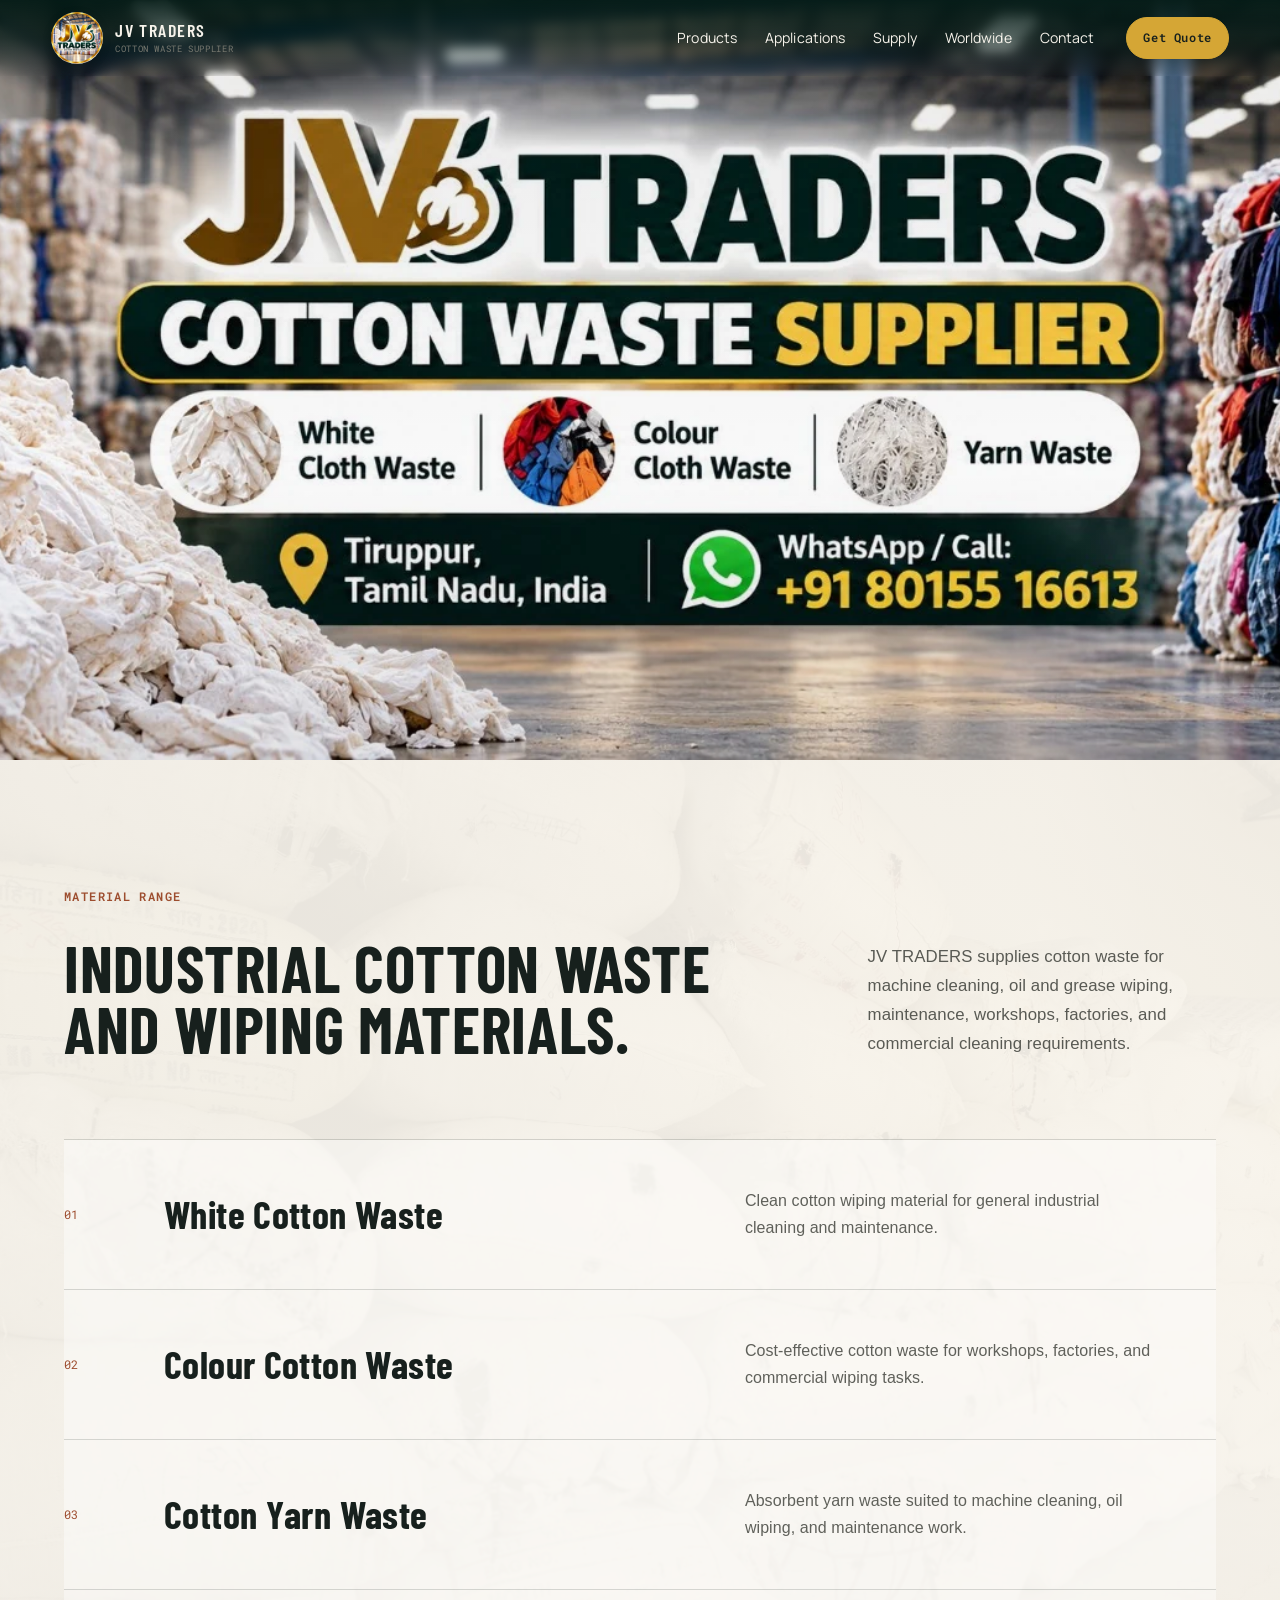
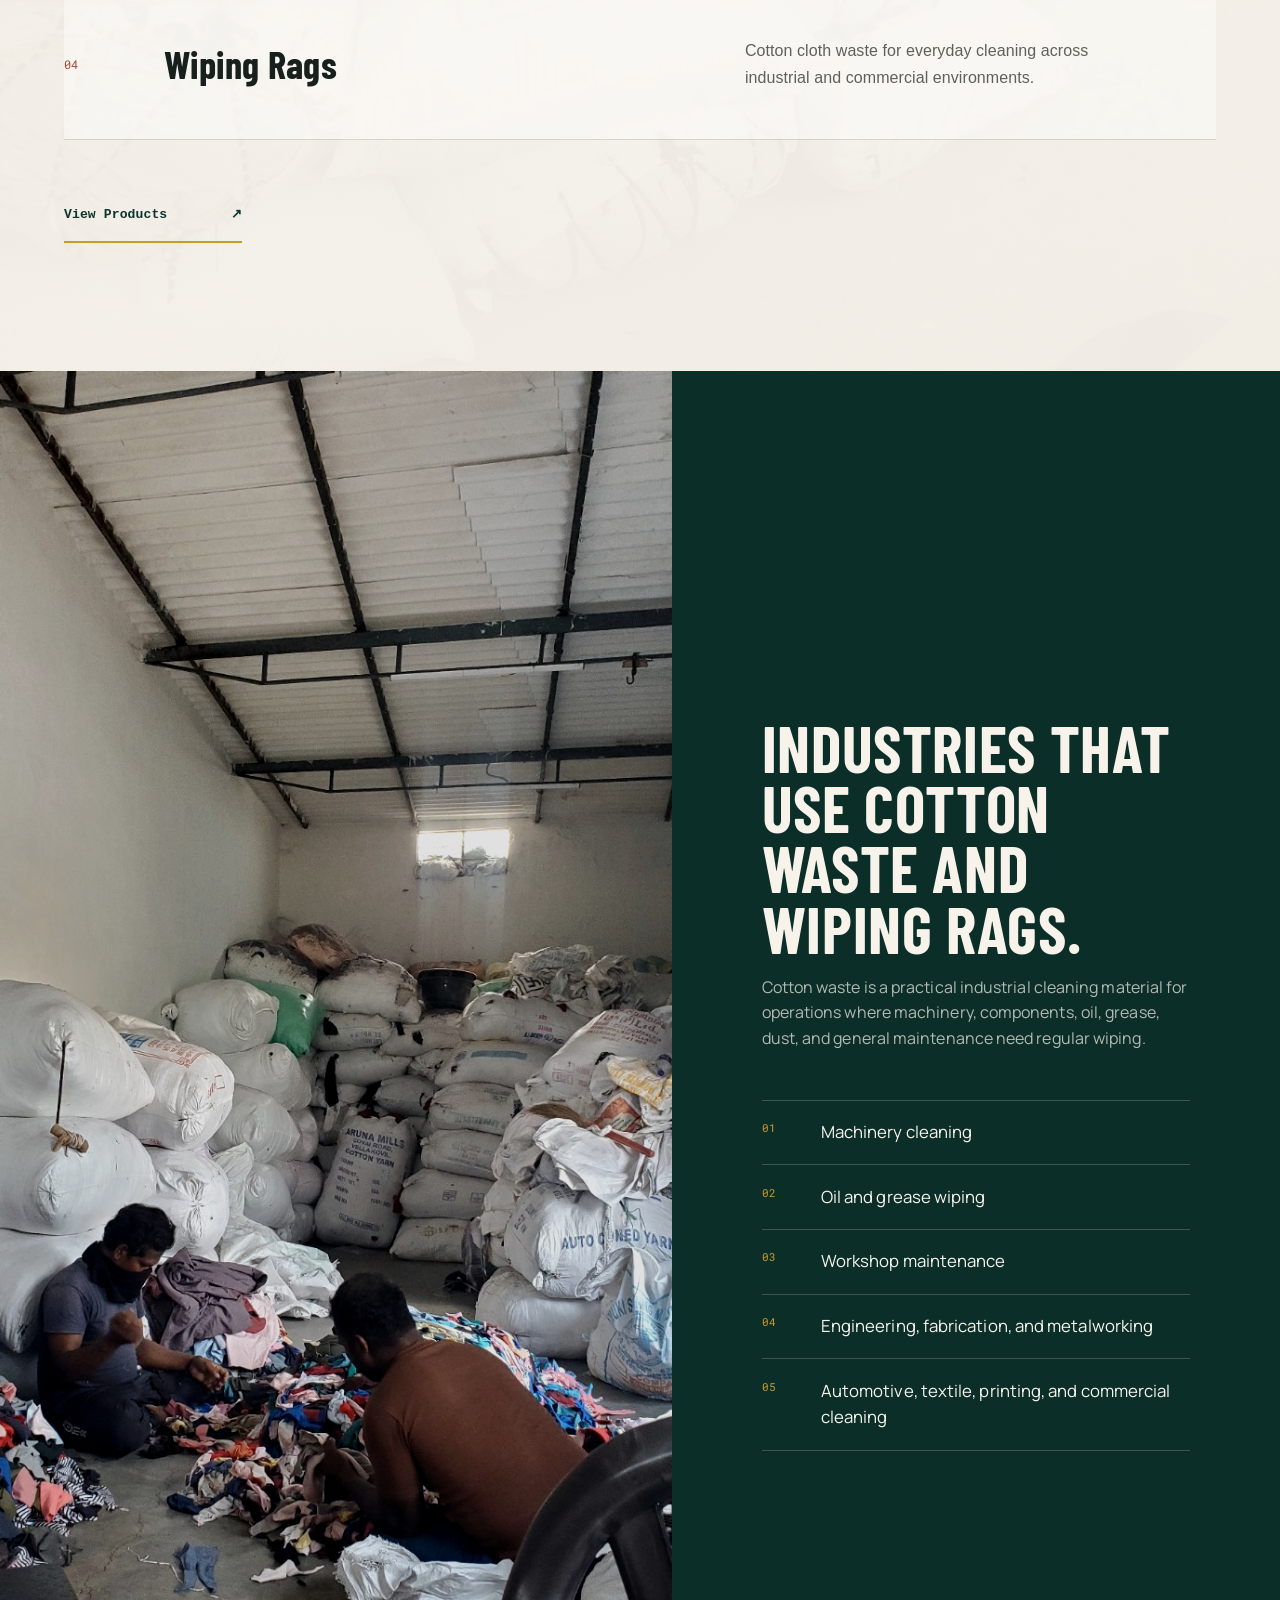
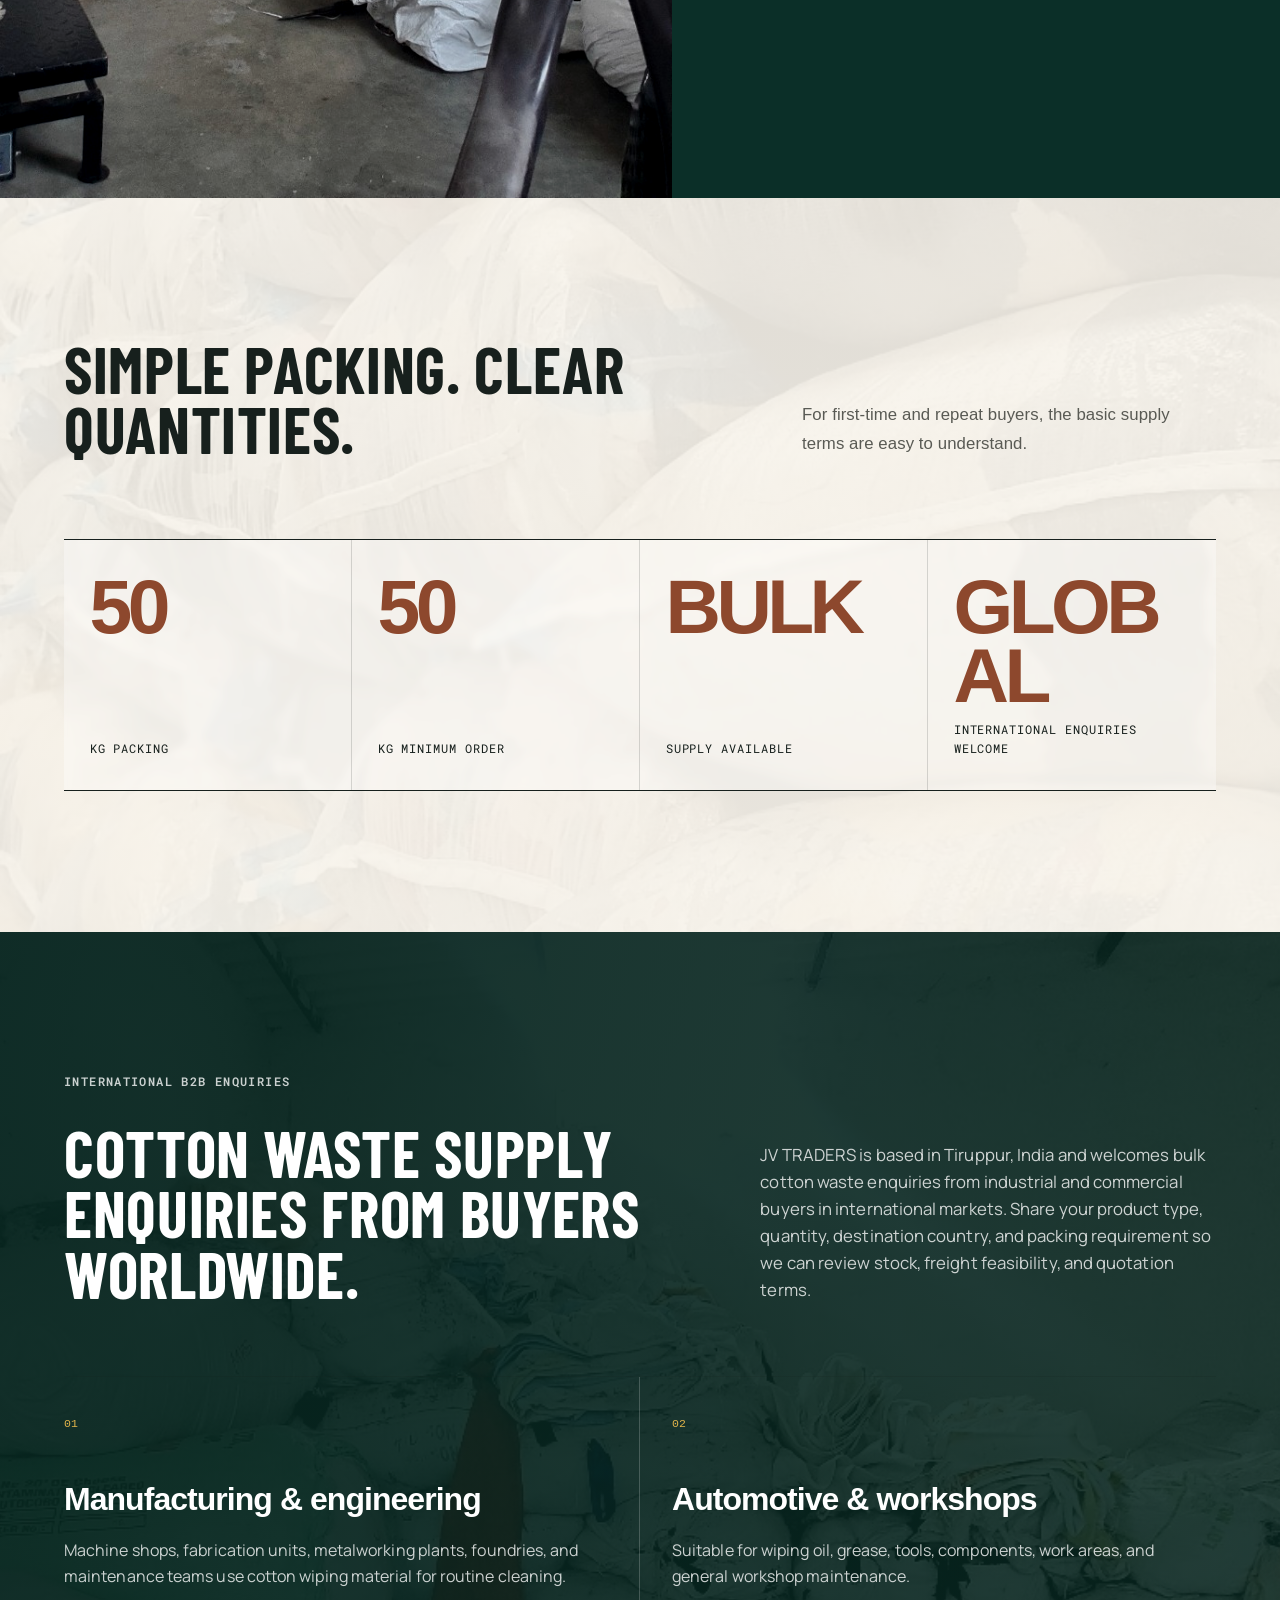
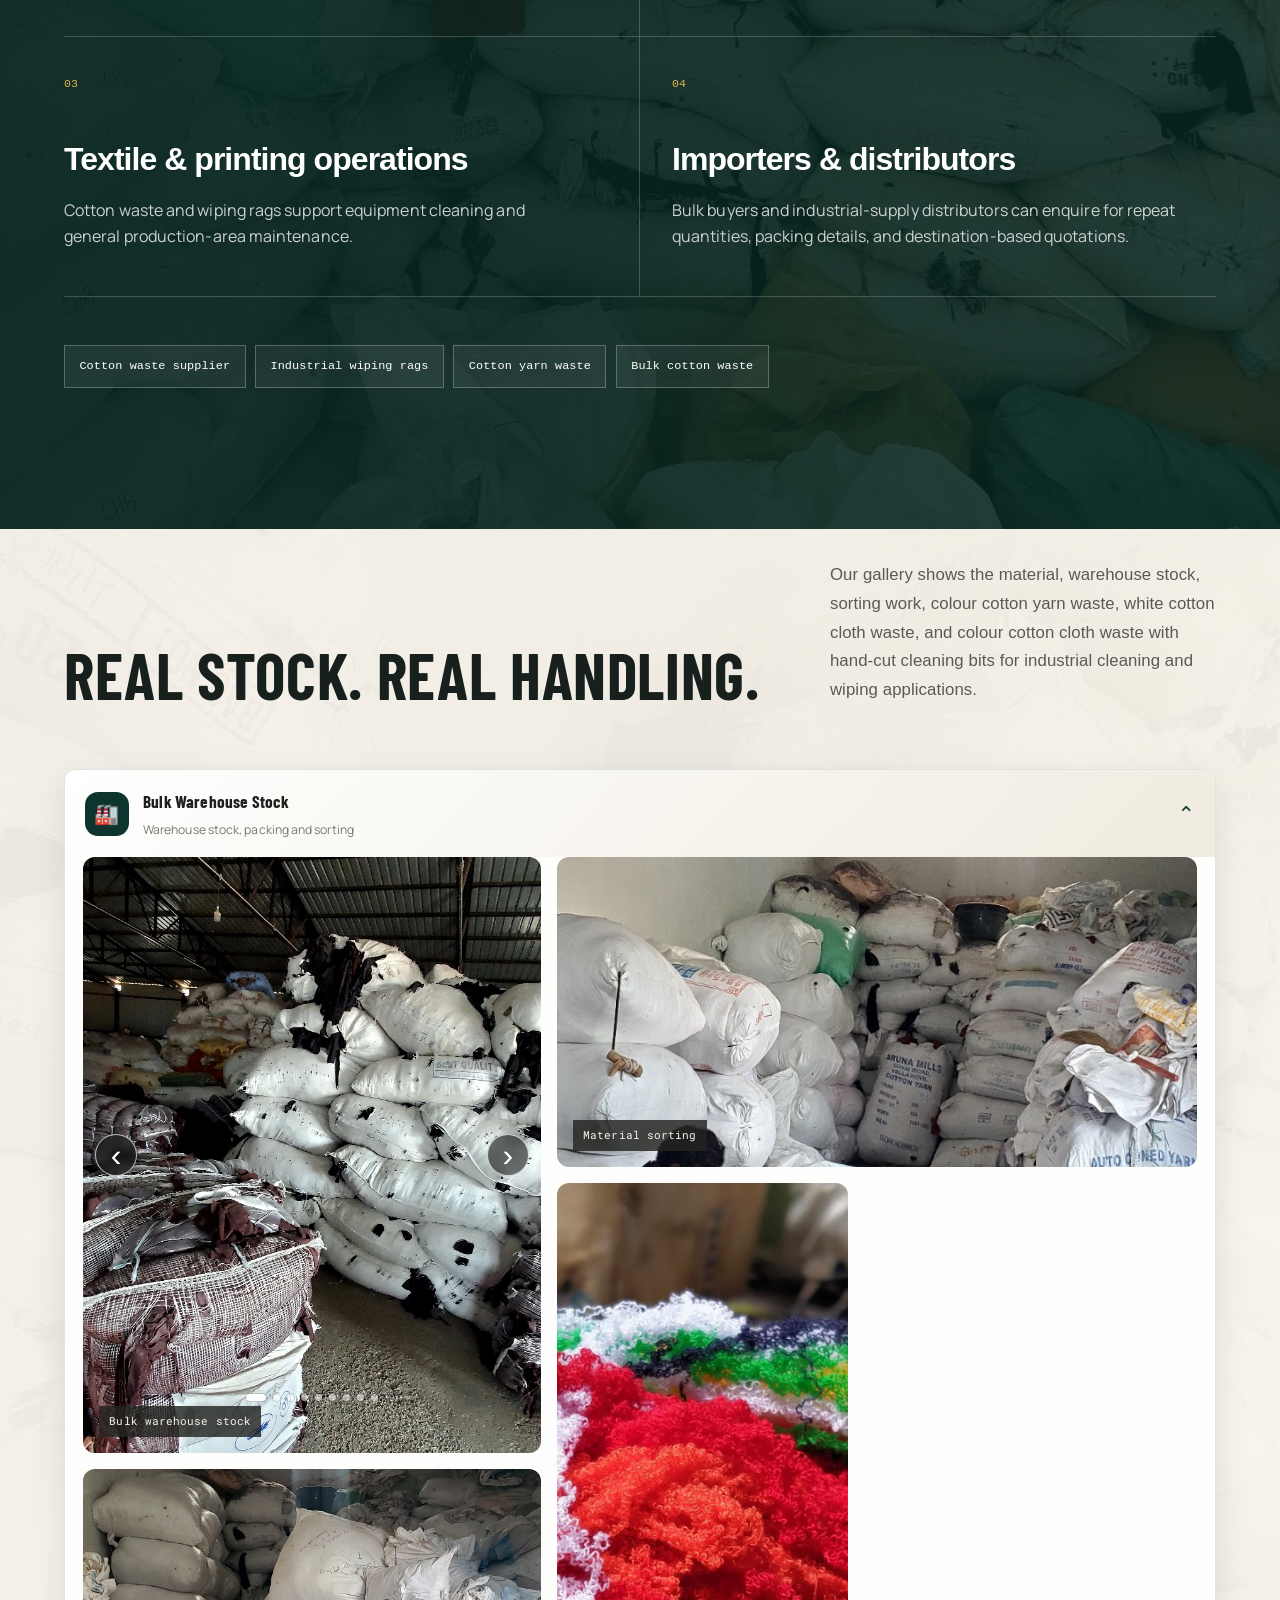
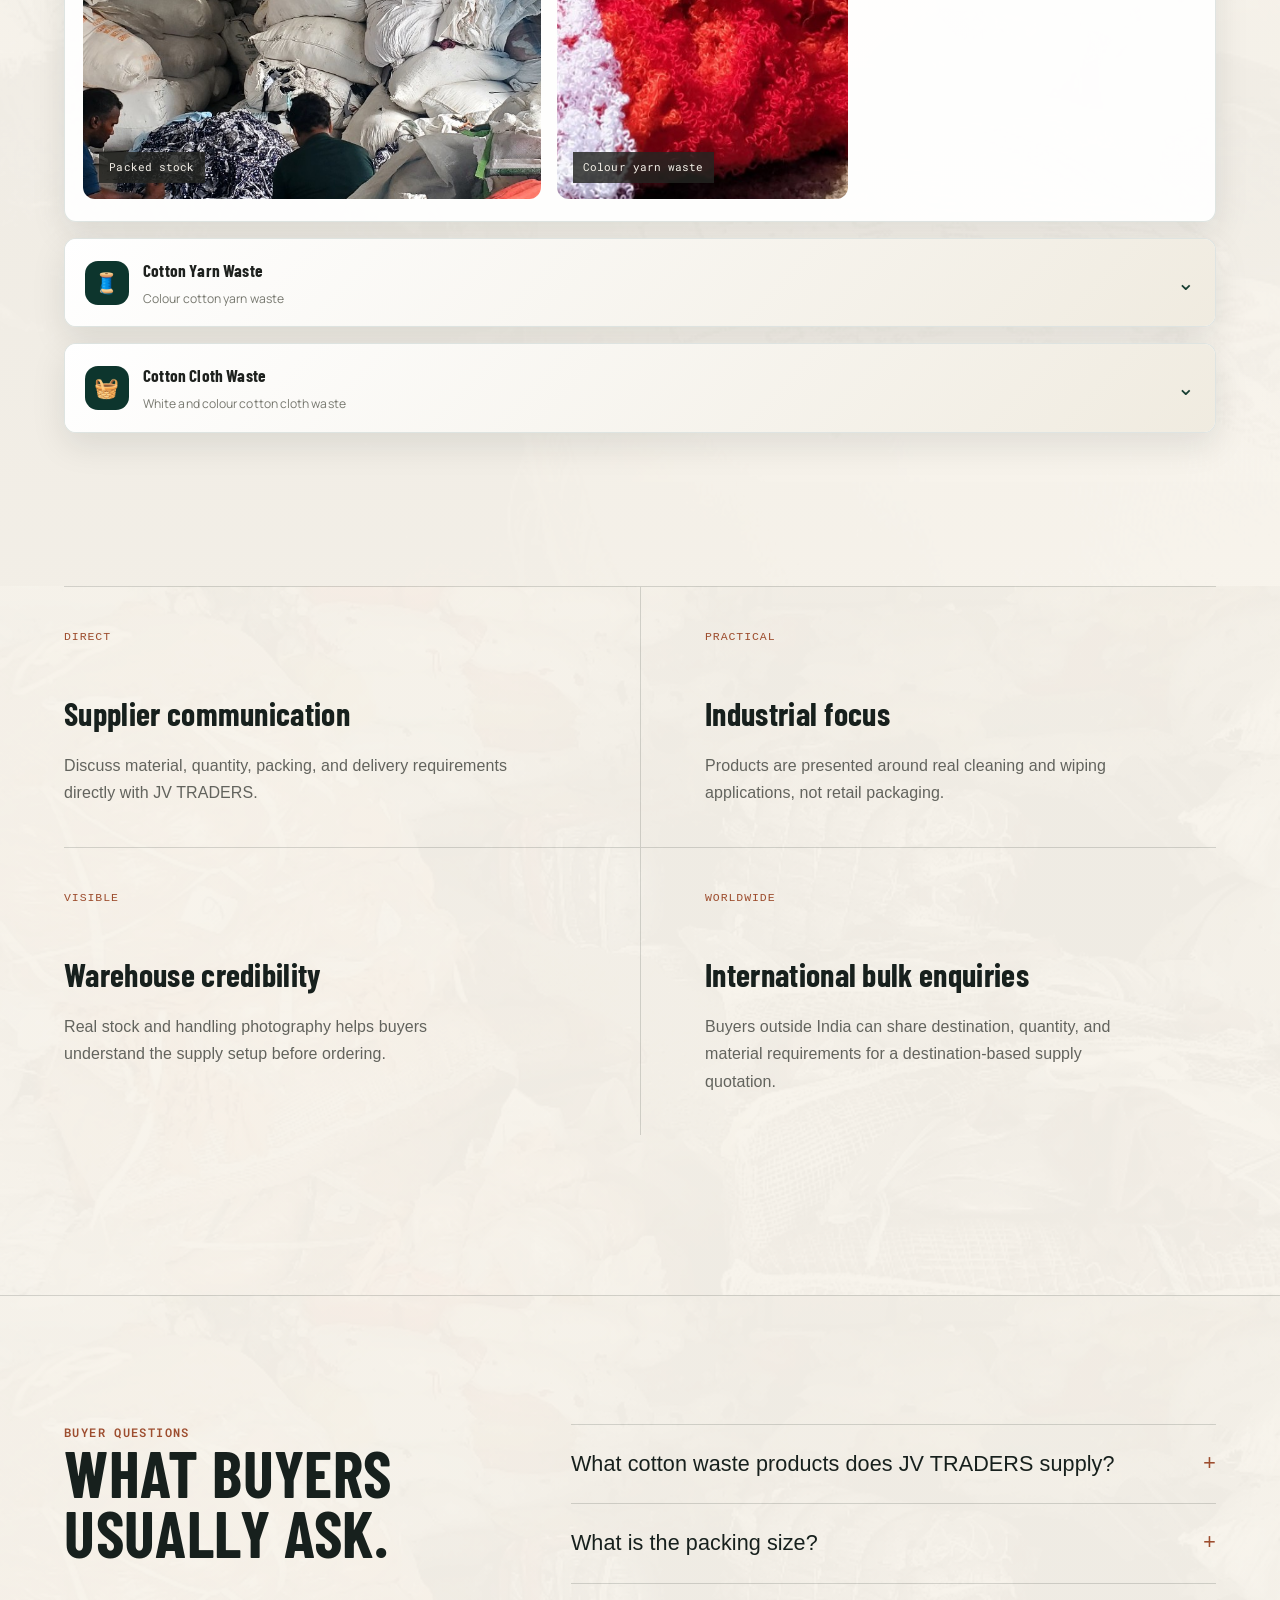
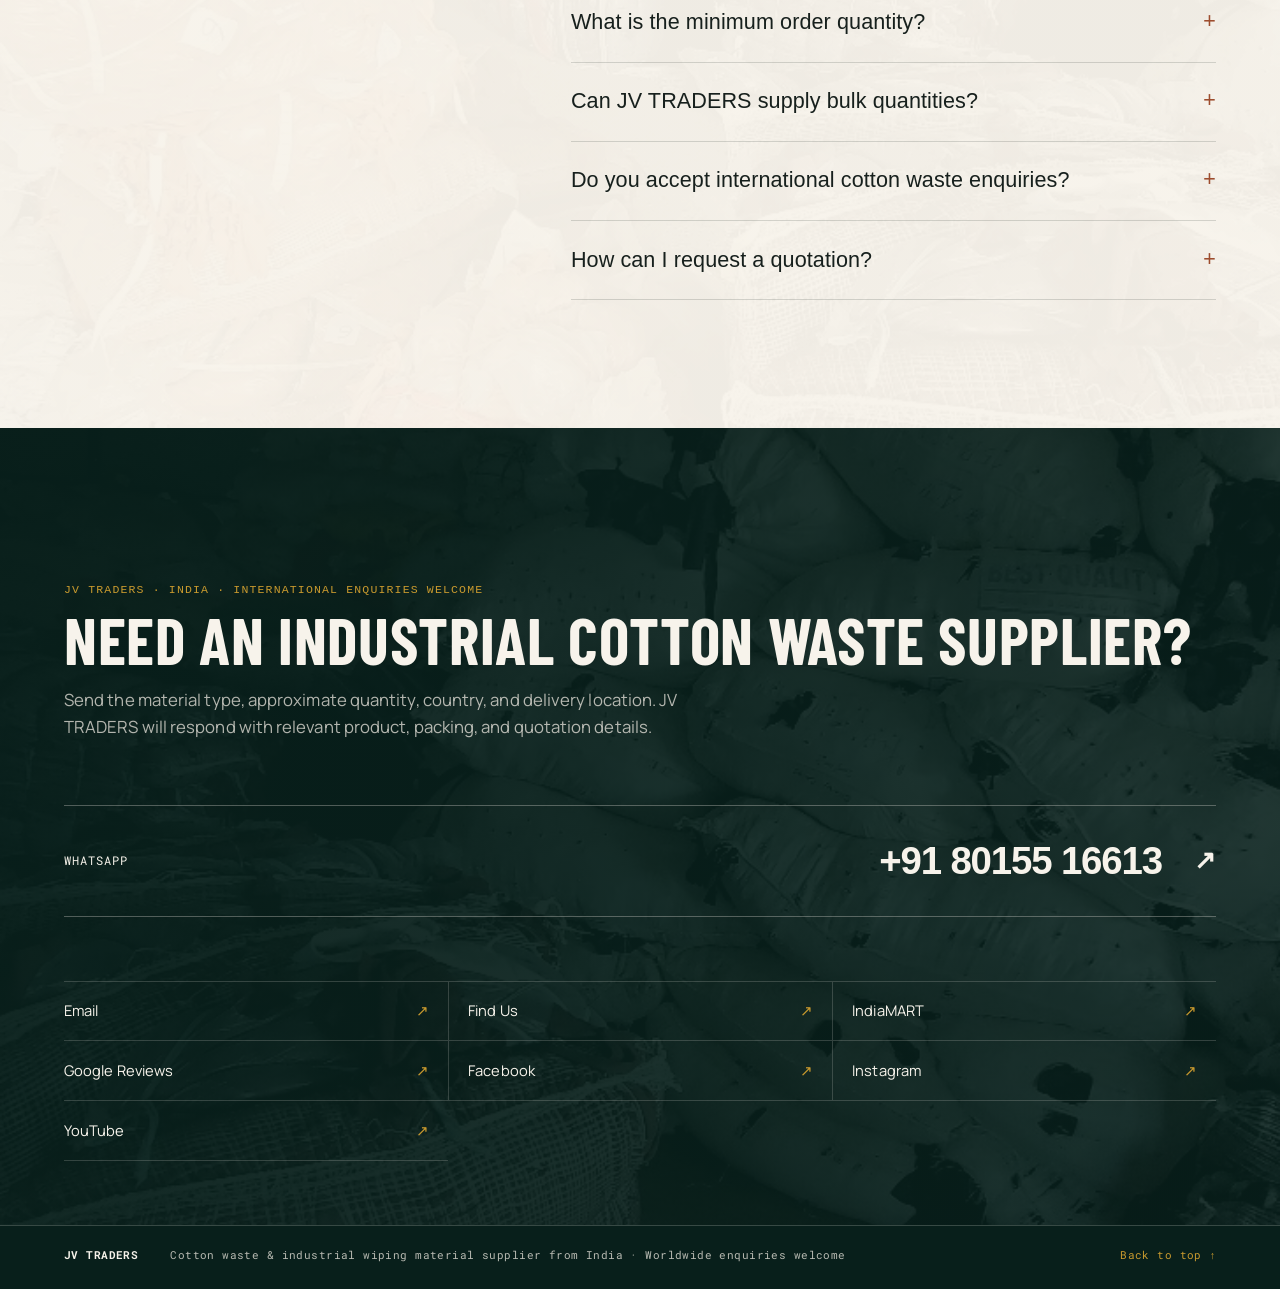
<file: index.html>
<!DOCTYPE html>

<html lang="en"><head>
<meta charset="utf-8"/><meta content="width=device-width,initial-scale=1" name="viewport"/>
<title>JV TRADERS | Cotton Waste Supplier India | Industrial Wiping Rags</title>
<meta content="JV TRADERS supplies white cotton cloth waste, colour cotton waste, cotton yarn waste and industrial wiping rags from Tiruppur, India. 50 KG packing, bulk supply and worldwide enquiries." name="description"/>
<link href="https://www.cottonwastesupplier.in/" rel="canonical"/><link href="/favicon.ico" rel="icon"/><link href="/site.webmanifest" rel="manifest"/>
<link href="https://fonts.googleapis.com" rel="preconnect"/><link crossorigin="" href="https://fonts.gstatic.com" rel="preconnect"/><link href="https://fonts.googleapis.com/css2?family=Barlow+Condensed:wght@500;600;700&family=Manrope:wght@400;500;600;700&family=Roboto+Mono:wght@400;500&display=swap" rel="stylesheet"/><link href="/styles.css" rel="stylesheet"/>
<meta content="JV TRADERS | Cotton Waste Supplier" property="og:title"/><meta content="Industrial cotton waste and wiping materials from India for factories, workshops and bulk buyers." property="og:description"/><meta content="https://www.cottonwastesupplier.in/assets/brand/og-jvtraders.png" property="og:image"/><meta content="https://www.cottonwastesupplier.in/" property="og:url"/>
</head><body><main class="jv-site">
<header class="jv-nav"><a class="jv-wordmark jv-logo-wordmark" href="#top" aria-label="JV TRADERS home"><img src="/assets/brand/jv-traders-logo.webp" alt="JV TRADERS - Cotton Waste Supplier logo" width="52" height="52"/><span><strong>JV TRADERS</strong><small>Cotton Waste Supplier</small></span></a><nav class="jv-nav-links"><a href="#products">Products</a><a href="#applications">Applications</a><a href="#supply">Supply</a><a href="#worldwide">Worldwide</a><a href="#contact">Contact</a></nav><a class="jv-nav-quote" href="https://wa.me/918015516613?text=Hello%20JV%20TRADERS%2C%20I%20would%20like%20a%20quotation%20for%20cotton%20waste.">Get Quote</a></header>
<section class="jv-home-promo-banner" id="top" aria-label="JV TRADERS promotional banner"><div class="jv-home-promo-banner__image" role="img" aria-label="JV TRADERS cotton waste supplier banner"></div></section>
<section class="jv-static-hero" id="hero"><video autoplay="" loop="" muted="" playsinline="" poster="/assets/world/scene-01-poster.webp"><source media="(max-width:640px)" src="/assets/world/scene-01-mobile.mp4" type="video/mp4"/><source src="/assets/world/scene-01.mp4" type="video/mp4"/></video><div class="jv-static-overlay"></div><div class="jv-static-route"><span>Material</span><span>Sorting</span><span>Stock</span><span>Supply</span><span>Enquiry</span></div><div class="jv-static-copy"><p class="jv-eyebrow" style="color:#c9a24b">JV TRADERS · INDIA · WORLDWIDE ENQUIRIES</p><h1>Cotton waste supplier for industry.</h1><p>JV TRADERS supplies cotton waste and industrial wiping materials from India for factories, workshops, maintenance teams, commercial buyers, and international bulk enquiries.</p><div class="jv-static-tags"><span>Industrial cotton waste</span><span>Bulk enquiries worldwide</span></div></div></section>
<section class="jv-products" id="products"><div class="jv-section-head"><p class="jv-eyebrow">Material range</p><h2>Industrial cotton waste and wiping materials.</h2><p>JV TRADERS supplies cotton waste for machine cleaning, oil and grease wiping, maintenance, workshops, factories, and commercial cleaning requirements.</p></div><div class="jv-product-index">
<article class="jv-product-row"><span class="jv-product-no">01</span><h3>White Cotton Waste</h3><p>Clean cotton wiping material for general industrial cleaning and maintenance.</p><img alt="White and mixed cotton waste product material" src="/assets/gallery/product-cutout.webp"/></article>
<article class="jv-product-row"><span class="jv-product-no">02</span><h3>Colour Cotton Waste</h3><p>Cost-effective cotton waste for workshops, factories, and commercial wiping tasks.</p><img alt="Colour cotton yarn waste close-up" src="/assets/gallery/colour-yarn-waste.jpg"/></article>
<article class="jv-product-row"><span class="jv-product-no">03</span><h3>Cotton Yarn Waste</h3><p>Absorbent yarn waste suited to machine cleaning, oil wiping, and maintenance work.</p><img alt="Cotton waste being sorted inside a warehouse" src="/assets/gallery/warehouse-sorting.jpg"/></article>
<article class="jv-product-row"><span class="jv-product-no">04</span><h3>Wiping Rags</h3><p>Cotton cloth waste for everyday cleaning across industrial and commercial environments.</p><img alt="Bulk cotton waste stock stored in bags" src="/assets/gallery/warehouse-stock-1.jpg"/></article></div><a class="jv-products-cta" href="https://wa.me/918015516613"><span>View Products</span><b>↗</b></a></section>
<section class="jv-applications" id="applications"><div class="jv-app-photo"><img alt="Workers sorting cotton wiping material in warehouse" src="/assets/gallery/warehouse-sorting.jpg"/></div><div class="jv-app-copy"><h2>Industries that use cotton waste and wiping rags.</h2><p>Cotton waste is a practical industrial cleaning material for operations where machinery, components, oil, grease, dust, and general maintenance need regular wiping.</p><ol class="jv-use-list"><li><span>01</span>Machinery cleaning</li><li><span>02</span>Oil and grease wiping</li><li><span>03</span>Workshop maintenance</li><li><span>04</span>Engineering, fabrication, and metalworking</li><li><span>05</span>Automotive, textile, printing, and commercial cleaning</li></ol></div></section>
<section class="jv-supply" id="supply"><div class="jv-supply-title"><h2>Simple packing. Clear quantities.</h2><p>For first-time and repeat buyers, the basic supply terms are easy to understand.</p></div><div class="jv-facts"><div><strong>50</strong><span>KG packing</span></div><div><strong>50</strong><span>KG minimum order</span></div><div><strong>BULK</strong><span>Supply available</span></div><div><strong>GLOBAL</strong><span>International enquiries welcome</span></div></div></section>
<section class="jv-worldwide" id="worldwide"><div class="jv-worldwide-copy"><p class="jv-eyebrow">International B2B enquiries</p><h2>Cotton waste supply enquiries from buyers worldwide.</h2><p>JV TRADERS is based in Tiruppur, India and welcomes bulk cotton waste enquiries from industrial and commercial buyers in international markets. Share your product type, quantity, destination country, and packing requirement so we can review stock, freight feasibility, and quotation terms.</p></div><div class="jv-market-grid"><article><span>01</span><h3>Manufacturing &amp; engineering</h3><p>Machine shops, fabrication units, metalworking plants, foundries, and maintenance teams use cotton wiping material for routine cleaning.</p></article><article><span>02</span><h3>Automotive &amp; workshops</h3><p>Suitable for wiping oil, grease, tools, components, work areas, and general workshop maintenance.</p></article><article><span>03</span><h3>Textile &amp; printing operations</h3><p>Cotton waste and wiping rags support equipment cleaning and general production-area maintenance.</p></article><article><span>04</span><h3>Importers &amp; distributors</h3><p>Bulk buyers and industrial-supply distributors can enquire for repeat quantities, packing details, and destination-based quotations.</p></article></div><div class="jv-keyword-links"><a href="/cotton-waste-supplier.html">Cotton waste supplier</a><a href="/industrial-wiping-rags.html">Industrial wiping rags</a><a href="/cotton-yarn-waste.html">Cotton yarn waste</a><a href="/bulk-cotton-waste.html">Bulk cotton waste</a></div></section>
<section class="jv-gallery" id="gallery">
<div class="jv-gallery-head"><h2>Real stock. Real handling.</h2><p>Our gallery shows the material, warehouse stock, sorting work, colour cotton yarn waste, white cotton cloth waste, and colour cotton cloth waste with hand-cut cleaning bits for industrial cleaning and wiping applications.</p></div>
<div class="jv-gallery-folders">

<details class="jv-gallery-folder" open>
<summary>
<span class="jv-folder-icon">🏭</span>
<span><strong>Bulk Warehouse Stock</strong><small>Warehouse stock, packing and sorting</small></span>
<span class="jv-folder-arrow">⌄</span>
</summary>
<div class="jv-folder-content">
<div class="jv-masonry"><figure class="jv-g1 jv-bulk-slider" data-bulk-slider>
<div class="jv-bulk-track" data-bulk-track>
<div class="jv-bulk-slide"><img src="/assets/gallery/bulk-stock-slider/bulk-warehouse-stock-01.webp" alt="JV TRADERS bulk warehouse cotton waste stock 1" width="728" height="1536" loading="eager" decoding="async"/></div>
<div class="jv-bulk-slide"><img src="/assets/gallery/bulk-stock-slider/bulk-warehouse-stock-02.webp" alt="JV TRADERS bulk warehouse cotton waste stock 2" width="728" height="1536" loading="lazy" decoding="async"/></div>
<div class="jv-bulk-slide"><img src="/assets/gallery/bulk-stock-slider/bulk-warehouse-stock-03.webp" alt="JV TRADERS bulk warehouse cotton waste stock 3" width="1536" height="728" loading="lazy" decoding="async"/></div>
<div class="jv-bulk-slide"><img src="/assets/gallery/bulk-stock-slider/bulk-warehouse-stock-04.webp" alt="JV TRADERS bulk warehouse cotton waste stock 4" width="1536" height="728" loading="lazy" decoding="async"/></div>
<div class="jv-bulk-slide"><img src="/assets/gallery/bulk-stock-slider/bulk-warehouse-stock-05.webp" alt="JV TRADERS bulk warehouse cotton waste stock 5" width="1536" height="1277" loading="lazy" decoding="async"/></div>
<div class="jv-bulk-slide"><img src="/assets/gallery/bulk-stock-slider/bulk-warehouse-stock-06.webp" alt="JV TRADERS bulk warehouse cotton waste stock 6" width="1536" height="691" loading="lazy" decoding="async"/></div>
<div class="jv-bulk-slide"><img src="/assets/gallery/bulk-stock-slider/bulk-warehouse-stock-07.webp" alt="JV TRADERS bulk warehouse cotton waste stock 7" width="1152" height="1536" loading="lazy" decoding="async"/></div>
<div class="jv-bulk-slide"><img src="/assets/gallery/bulk-stock-slider/bulk-warehouse-stock-08.webp" alt="JV TRADERS bulk warehouse cotton waste stock 8" width="1536" height="686" loading="lazy" decoding="async"/></div>
<div class="jv-bulk-slide"><img src="/assets/gallery/bulk-stock-slider/bulk-warehouse-stock-09.webp" alt="JV TRADERS bulk warehouse cotton waste stock 9" width="727" height="1536" loading="lazy" decoding="async"/></div>
</div>
<button class="jv-bulk-arrow jv-bulk-prev" type="button" aria-label="Previous warehouse stock image" data-bulk-prev>‹</button>
<button class="jv-bulk-arrow jv-bulk-next" type="button" aria-label="Next warehouse stock image" data-bulk-next>›</button>
<div class="jv-bulk-dots" aria-label="Warehouse stock image selector"></div>
<figcaption>Bulk warehouse stock</figcaption>
</figure><figure class="jv-g2"><img alt="Workers sorting colour cotton waste" src="/assets/gallery/warehouse-sorting.jpg"/><figcaption>Material sorting</figcaption></figure><figure class="jv-g3"><img alt="Close-up of colour cotton yarn waste" src="/assets/gallery/colour-yarn-waste.jpg"/><figcaption>Colour yarn waste</figcaption></figure><figure class="jv-g4"><img alt="Packed cotton waste bales and bags in warehouse" src="/assets/gallery/warehouse-stock-2.jpg"/><figcaption>Packed stock</figcaption></figure></div>
</div>
</details>

<details class="jv-gallery-folder">
<summary>
<span class="jv-folder-icon">🧵</span>
<span><strong>Cotton Yarn Waste</strong><small>Colour cotton yarn waste</small></span>
<span class="jv-folder-arrow">⌄</span>
</summary>
<div class="jv-folder-content">
<div class="jv-colour-gallery"><div class="jv-colour-gallery-head"><p class="jv-eyebrow">Featured material</p><h3>Colour Cotton Yarn Waste</h3><p>Colour cotton yarn waste for machinery cleaning, wiping, workshops, factory maintenance and commercial cleaning. Standard packing is 50 KG and bulk enquiries are welcome.</p></div><div class="jv-colour-gallery-grid"><figure><img alt="Red and white colour cotton yarn waste for industrial cleaning and wiping" decoding="async" height="1536" loading="lazy" src="/assets/gallery/colour-cotton-yarn-waste-01.webp" width="1229"/><figcaption>Colour Cotton Yarn Waste</figcaption></figure><figure><img alt="Colour cotton yarn waste product presentation for industrial and commercial wiping" decoding="async" height="864" loading="lazy" src="/assets/gallery/colour-cotton-yarn-waste-02.webp" width="1536"/><figcaption>Colour Cotton Yarn Waste</figcaption></figure><figure><img alt="Red and white colour cotton yarn waste supplied by JV TRADERS Tiruppur" decoding="async" height="1536" loading="lazy" src="/assets/gallery/colour-cotton-yarn-waste-03.webp" width="1229"/><figcaption>Colour Cotton Yarn Waste</figcaption></figure><figure><img alt="Mixed colour cotton yarn waste for cleaning wiping and industrial use" decoding="async" height="1536" loading="lazy" src="/assets/gallery/colour-cotton-yarn-waste-04.webp" width="1229"/><figcaption>Colour Cotton Yarn Waste</figcaption></figure><figure><img alt="Blue and cream colour cotton yarn waste for machinery cleaning and surface wiping" decoding="async" height="1536" loading="lazy" src="/assets/gallery/colour-cotton-yarn-waste-05.webp" width="1229"/><figcaption>Colour Cotton Yarn Waste</figcaption></figure><figure><img alt="Colour cotton yarn waste with 50 KG packing for bulk industrial supply" decoding="async" height="1536" loading="lazy" src="/assets/gallery/colour-cotton-yarn-waste-06.webp" width="1229"/><figcaption>Colour Cotton Yarn Waste · 50 KG Packing</figcaption></figure><figure><img alt="Colour cotton yarn waste for cleaning wiping industrial and commercial applications" decoding="async" height="1536" loading="lazy" src="/assets/gallery/colour-cotton-yarn-waste-07.webp" width="1229"/><figcaption>Colour Cotton Yarn Waste · Industrial Use</figcaption></figure><figure><img alt="Premium colour cotton yarn waste for machinery tools and commercial cleaning" decoding="async" height="1536" loading="lazy" src="/assets/gallery/colour-cotton-yarn-waste-09.webp" width="864"/><figcaption>Colour Cotton Yarn Waste</figcaption></figure><figure><img alt="Premium colour cotton yarn waste supplied by JV TRADERS Tiruppur" decoding="async" height="1536" loading="lazy" src="/assets/gallery/colour-cotton-yarn-waste-10.webp" width="864"/><figcaption>Colour Cotton Yarn Waste</figcaption></figure></div></div>
</div>
</details>

<details class="jv-gallery-folder">
<summary>
<span class="jv-folder-icon">🧺</span>
<span><strong>Cotton Cloth Waste</strong><small>White and colour cotton cloth waste</small></span>
<span class="jv-folder-arrow">⌄</span>
</summary>
<div class="jv-folder-content">
<div class="jv-subcategory-label">White Cotton Cloth Waste</div>
<div class="jv-colour-gallery jv-white-gallery" id="white-cotton-cloth-waste">
<div class="jv-colour-gallery-head">
<p class="jv-eyebrow">Featured material</p>
<h3>White Cotton Cloth Waste</h3>
<p>White cotton cloth waste is soft cotton material for cleaning and wiping. It is suitable for machinery cleaning, oil and grease wiping, workshops, factory maintenance, polishing, and general commercial cleaning. Standard packing is 50 KG and bulk enquiries are welcome.</p>
</div>
<div class="jv-colour-gallery-grid">
<figure><img alt="White cotton cloth waste for industrial cleaning wiping polishing and maintenance" decoding="async" height="1536" loading="lazy" src="/assets/gallery/white-cotton-cloth-waste-01.webp" width="1229"/><figcaption>White Cotton Cloth Waste</figcaption></figure>
<figure><img alt="White cotton cloth waste cotton material for cleaning and wiping applications" decoding="async" height="1536" loading="lazy" src="/assets/gallery/white-cotton-cloth-waste-02.webp" width="1024"/><figcaption>White Cotton Cloth Waste · Cleaning Material</figcaption></figure>
<figure><img alt="Half white cotton cloth waste for machine workshop oil spill and industrial cleaning" decoding="async" height="1536" loading="lazy" src="/assets/gallery/white-cotton-cloth-waste-03.webp" width="864"/><figcaption>Half-White Cotton Cloth Waste</figcaption></figure>
</div>
</div>

<div class="jv-subcategory-label">Colour Cotton Cloth Waste</div>
<div class="jv-colour-gallery jv-colour-cloth-gallery" id="colour-cotton-cloth-waste">
<div class="jv-colour-gallery-head">
<p class="jv-eyebrow">Featured material</p>
<h3>Colour Cotton Cloth Waste</h3>
<p>Hand-cut cotton cloth bits for cleaning purposes. Soft and absorbent cotton material suitable for machinery cleaning, oil and grease wiping, workshops, factories, industrial maintenance, surface wiping, and general commercial cleaning. Standard packing is 50 KG and bulk enquiries are welcome.</p>
</div>
<div class="jv-colour-gallery-grid">
<figure><img alt="Colour cotton cloth waste hand-cut cotton cloth bits for cleaning and wiping purposes" decoding="async" height="1536" loading="lazy" src="/assets/gallery/colour-cotton-cloth-waste-hand-cut-01.webp" width="1229"/><figcaption>Colour Cotton Cloth Waste · Hand-Cut Cleaning Bits</figcaption></figure>
<figure><img alt="Colour cotton cloth waste hand-cut cotton cloth bits for cleaning and wiping purposes" decoding="async" height="1536" loading="lazy" src="/assets/gallery/colour-cotton-cloth-waste-hand-cut-02.webp" width="1229"/><figcaption>Colour Cotton Cloth Waste · Hand-Cut Cleaning Bits</figcaption></figure>
<figure><img alt="Colour cotton cloth waste hand-cut cotton cloth bits for cleaning and wiping purposes" decoding="async" height="1536" loading="lazy" src="/assets/gallery/colour-cotton-cloth-waste-hand-cut-03.webp" width="1229"/><figcaption>Colour Cotton Cloth Waste · Hand-Cut Cleaning Bits</figcaption></figure>
<figure><img alt="Colour cotton cloth waste hand-cut cotton cloth bits for cleaning and wiping purposes" decoding="async" height="1536" loading="lazy" src="/assets/gallery/colour-cotton-cloth-waste-hand-cut-04.webp" width="1229"/><figcaption>Colour Cotton Cloth Waste · Hand-Cut Cleaning Bits</figcaption></figure>
<figure><img alt="Colour cotton cloth waste hand-cut cotton cloth bits for cleaning and wiping purposes" decoding="async" height="1536" loading="lazy" src="/assets/gallery/colour-cotton-cloth-waste-hand-cut-05.webp" width="1024"/><figcaption>Colour Cotton Cloth Waste · Hand-Cut Cleaning Bits</figcaption></figure>
<figure><img alt="Colour cotton cloth waste hand-cut cotton cloth bits for cleaning and wiping purposes" decoding="async" height="1536" loading="lazy" src="/assets/gallery/colour-cotton-cloth-waste-hand-cut-06.webp" width="864"/><figcaption>Colour Cotton Cloth Waste · Hand-Cut Cleaning Bits</figcaption></figure>
<figure><img alt="Colour cotton cloth waste hand-cut cotton cloth bits for cleaning and wiping purposes" decoding="async" height="1536" loading="lazy" src="/assets/gallery/colour-cotton-cloth-waste-hand-cut-07.webp" width="864"/><figcaption>Colour Cotton Cloth Waste · Hand-Cut Cleaning Bits</figcaption></figure>
<figure><img alt="Colour cotton cloth waste hand-cut cotton cloth bits for cleaning and wiping purposes" decoding="async" height="1536" loading="lazy" src="/assets/gallery/colour-cotton-cloth-waste-hand-cut-08.webp" width="864"/><figcaption>Colour Cotton Cloth Waste · Hand-Cut Cleaning Bits</figcaption></figure>
<figure><img alt="Colour cotton cloth waste for industrial cleaning and wiping" decoding="async" height="1536" loading="lazy" src="/assets/gallery/colour-cotton-yarn-waste-08.webp" width="864"/><figcaption>Colour Cotton Cloth Waste</figcaption></figure>
</div>
</div>

</div>
</details>

</div>
</section>
<section class="jv-proof"><div><span>Direct</span><h3>Supplier communication</h3><p>Discuss material, quantity, packing, and delivery requirements directly with JV TRADERS.</p></div><div><span>Practical</span><h3>Industrial focus</h3><p>Products are presented around real cleaning and wiping applications, not retail packaging.</p></div><div><span>Visible</span><h3>Warehouse credibility</h3><p>Real stock and handling photography helps buyers understand the supply setup before ordering.</p></div><div><span>Worldwide</span><h3>International bulk enquiries</h3><p>Buyers outside India can share destination, quantity, and material requirements for a destination-based supply quotation.</p></div></section>
<section class="jv-faq" id="faq"><div class="jv-faq-title"><p class="jv-eyebrow">Buyer questions</p><h2>What buyers usually ask.</h2></div><div class="jv-faq-list"><details><summary>What cotton waste products does JV TRADERS supply?<span>+</span></summary><p>White cotton waste, colour cotton waste, cotton yarn waste, and cotton cloth or wiping rags.</p></details><details><summary>What is the packing size?<span>+</span></summary><p>Standard packing is 50 KG per bag.</p></details><details><summary>What is the minimum order quantity?<span>+</span></summary><p>The current minimum order quantity is 50 KG.</p></details><details><summary>Can JV TRADERS supply bulk quantities?<span>+</span></summary><p>Yes. Bulk cotton waste supply is available based on material type, stock, packing, destination, and buyer requirement.</p></details><details><summary>Do you accept international cotton waste enquiries?<span>+</span></summary><p>Yes. JV TRADERS welcomes domestic and international bulk enquiries.</p></details><details><summary>How can I request a quotation?<span>+</span></summary><p>Send your required material type, approximate quantity, country or delivery location by WhatsApp to +91 80155 16613.</p></details></div></section>
<section class="jv-contact" id="contact"><div class="jv-contact-copy"><p>JV TRADERS · India · International enquiries welcome</p><h2>Need an industrial cotton waste supplier?</h2><p>Send the material type, approximate quantity, country, and delivery location. JV TRADERS will respond with relevant product, packing, and quotation details.</p></div><a class="jv-whatsapp-band" href="https://wa.me/918015516613?text=Hello%20JV%20TRADERS%2C%20I%20would%20like%20a%20quotation%20for%20cotton%20waste."><span>WhatsApp</span><strong>+91 80155 16613</strong><b>↗</b></a><div class="jv-contact-links"><a href="mailto:jvtradersandindustries@gmail.com">Email <span>↗</span></a><a href="https://maps.app.goo.gl/bpujaF1DgEtNhXer8?g_st=awb">Find Us <span>↗</span></a><a href="https://www.indiamart.com/jv-trade-link/">IndiaMART <span>↗</span></a><a href="https://g.co/kgs/2y35gHh">Google Reviews <span>↗</span></a><a href="https://www.facebook.com/jvtradersandindustries">Facebook <span>↗</span></a><a href="https://www.instagram.com/jvtradersandindustries/">Instagram <span>↗</span></a><a href="https://www.youtube.com/@jvtraders5151">YouTube <span>↗</span></a></div></section>
<footer class="jv-footer"><strong>JV TRADERS</strong><span>Cotton waste &amp; industrial wiping material supplier from India · Worldwide enquiries welcome</span><a href="#top">Back to top ↑</a></footer>
</main>
<script>
(function(){
  document.querySelectorAll('[data-bulk-slider]').forEach(function(slider){
    var track=slider.querySelector('[data-bulk-track]');
    var slides=Array.from(track.children);
    var prev=slider.querySelector('[data-bulk-prev]');
    var next=slider.querySelector('[data-bulk-next]');
    var dotsWrap=slider.querySelector('.jv-bulk-dots');
    var index=0, timer=null;

    function go(i, smooth){
      index=(i+slides.length)%slides.length;
      track.scrollTo({left:slides[index].offsetLeft,behavior:smooth===false?'auto':'smooth'});
      dotsWrap.querySelectorAll('button').forEach(function(d,n){
        d.classList.toggle('is-active',n===index);
        d.setAttribute('aria-current',n===index?'true':'false');
      });
    }

    slides.forEach(function(_,i){
      var d=document.createElement('button');
      d.type='button';
      d.setAttribute('aria-label','Show warehouse stock image '+(i+1));
      d.addEventListener('click',function(){go(i);restart();});
      dotsWrap.appendChild(d);
    });

    prev.addEventListener('click',function(){go(index-1);restart();});
    next.addEventListener('click',function(){go(index+1);restart();});

    var startX=0;
    track.addEventListener('touchstart',function(e){startX=e.touches[0].clientX;},{passive:true});
    track.addEventListener('touchend',function(e){
      var dx=e.changedTouches[0].clientX-startX;
      if(Math.abs(dx)>40){go(dx<0?index+1:index-1);restart();}
    },{passive:true});

    function restart(){
      if(timer) clearInterval(timer);
      timer=setInterval(function(){go(index+1);},4500);
    }
    go(0,false);
    restart();

    slider.addEventListener('mouseenter',function(){if(timer)clearInterval(timer);});
    slider.addEventListener('mouseleave',restart);
  });
})();
</script>
</body></html>
</file>
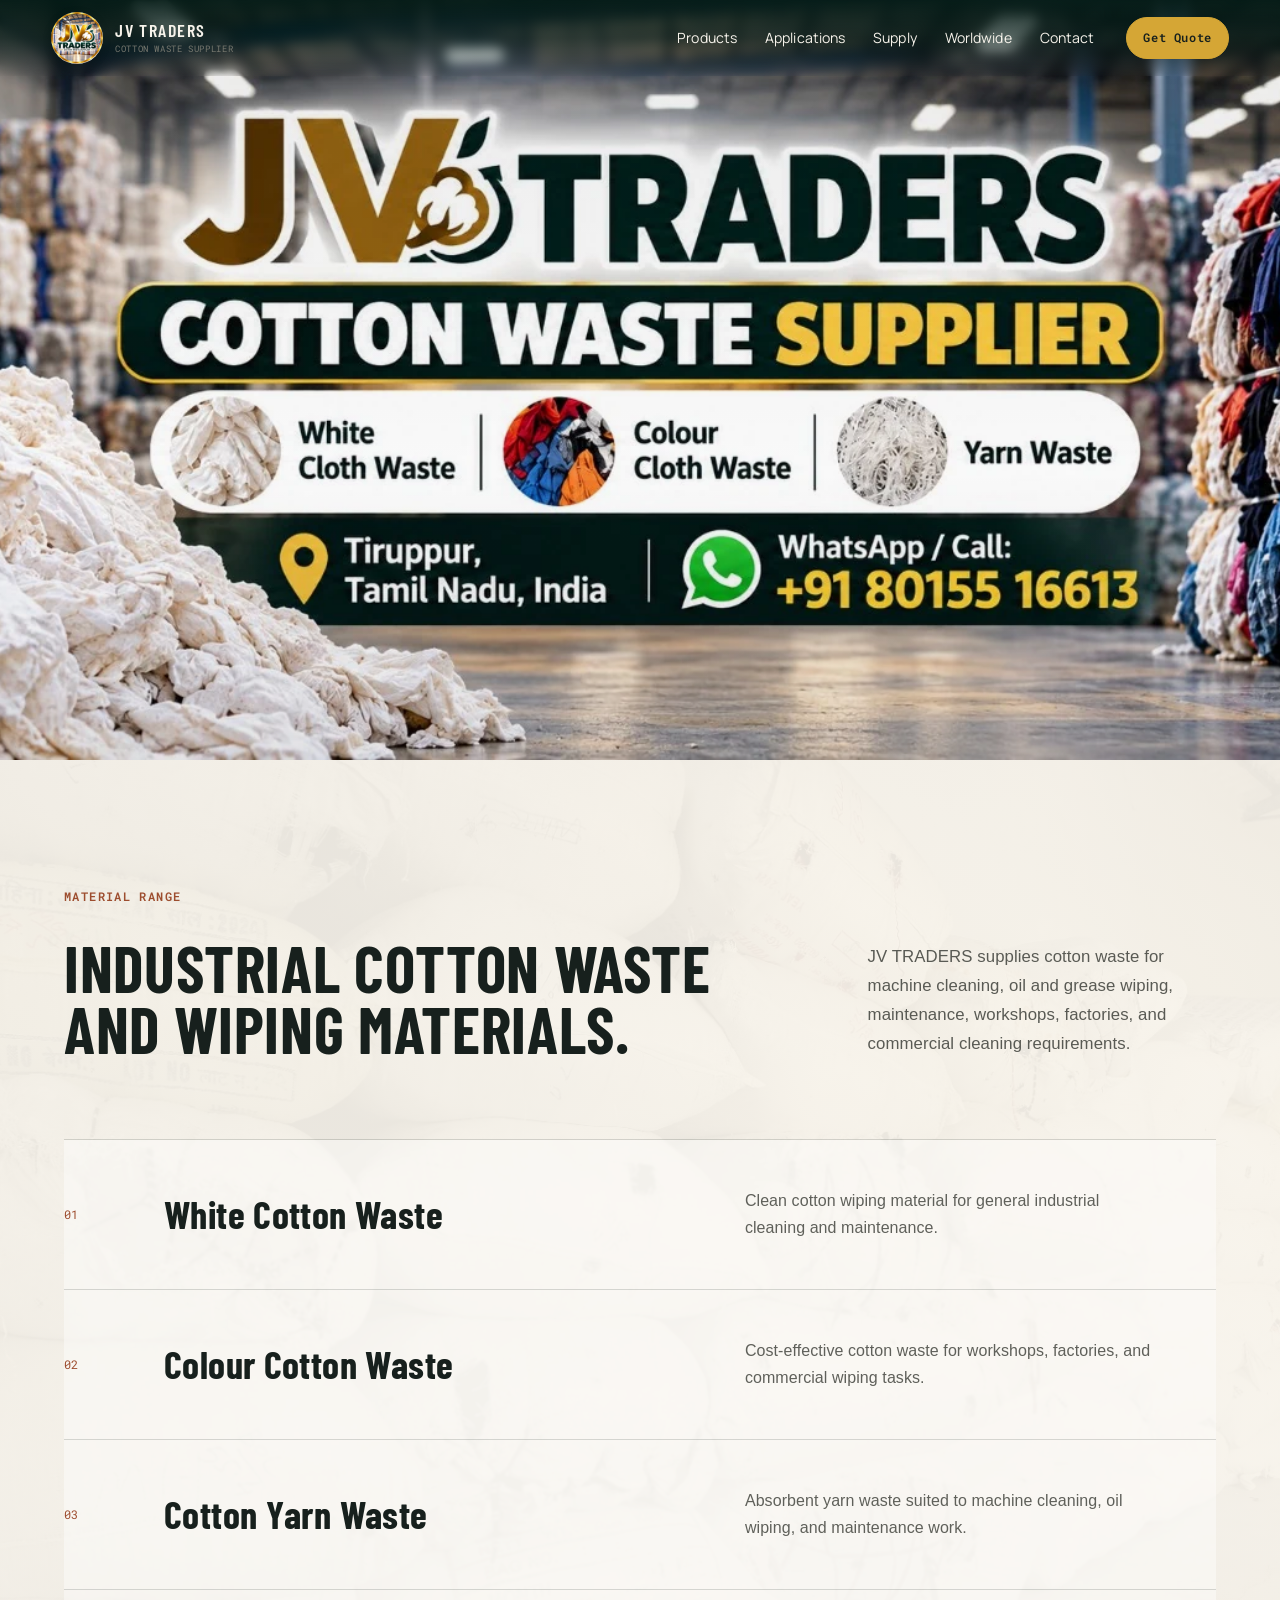
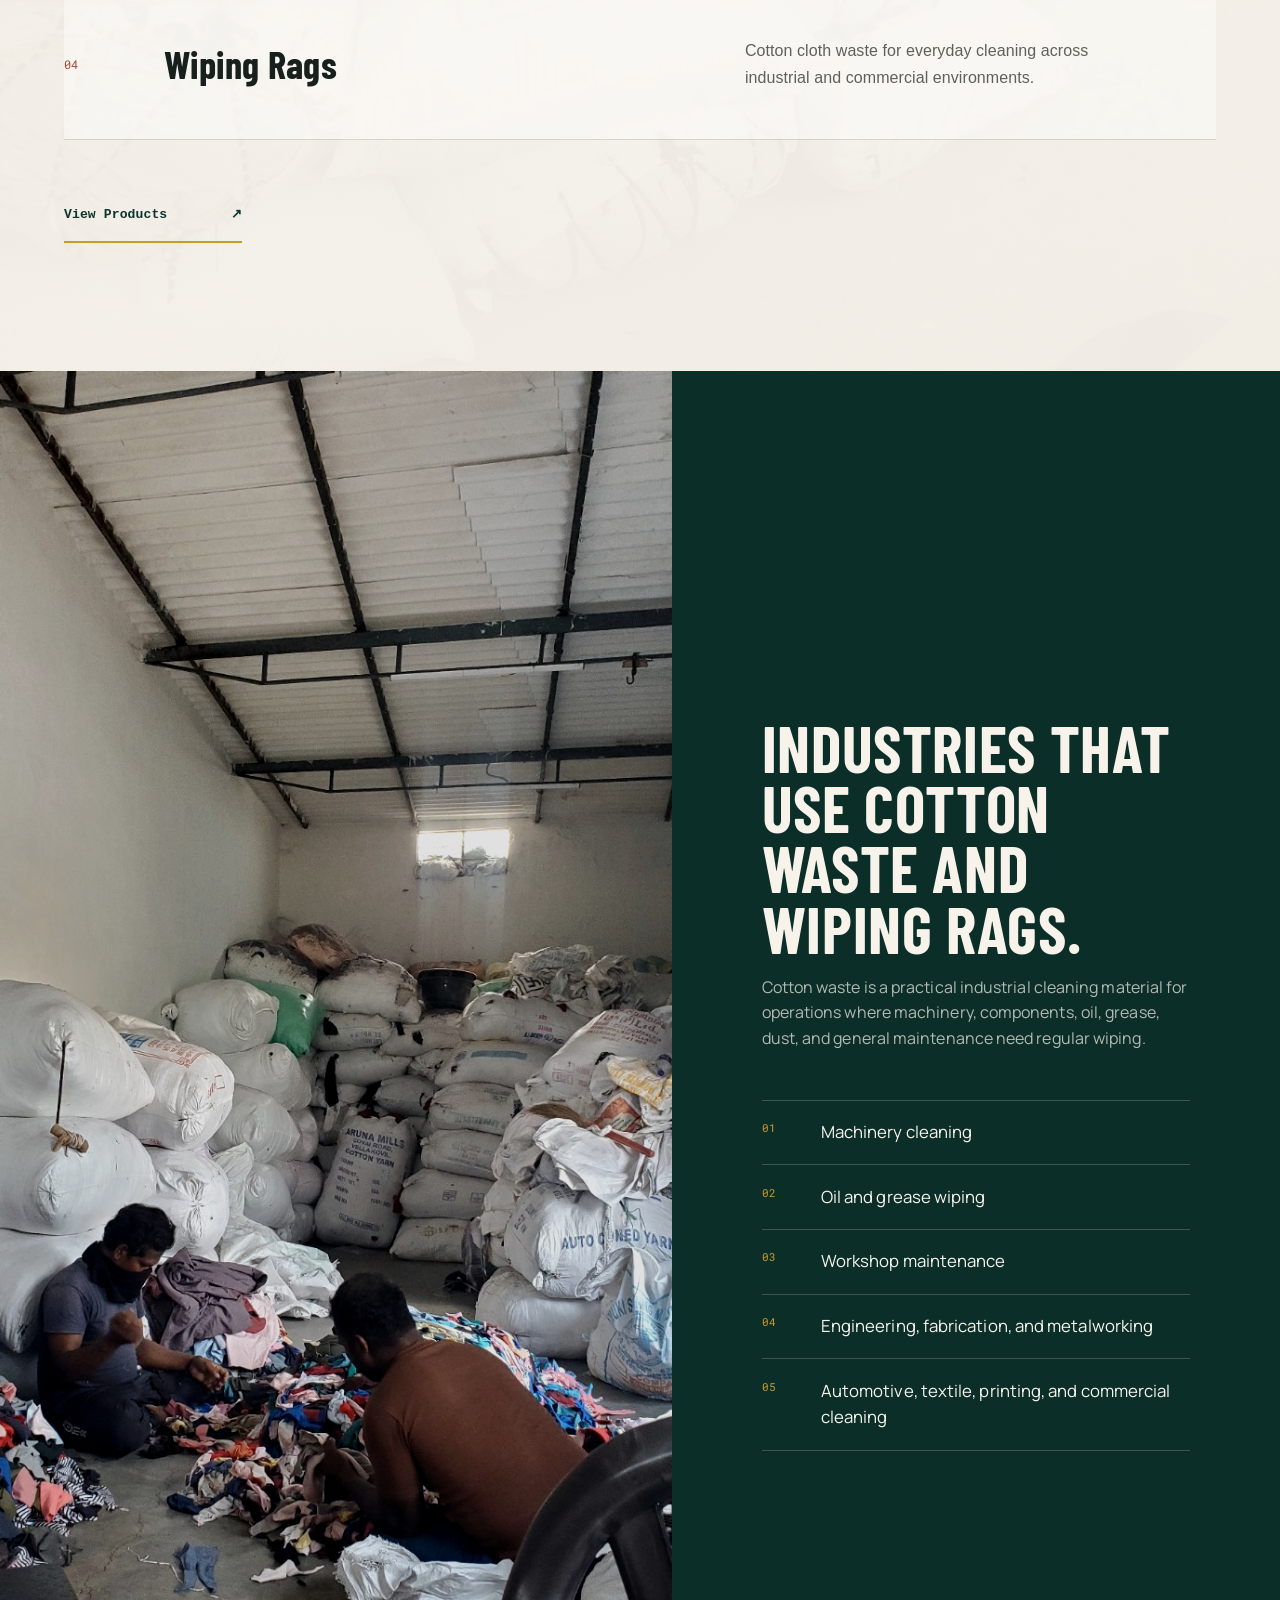
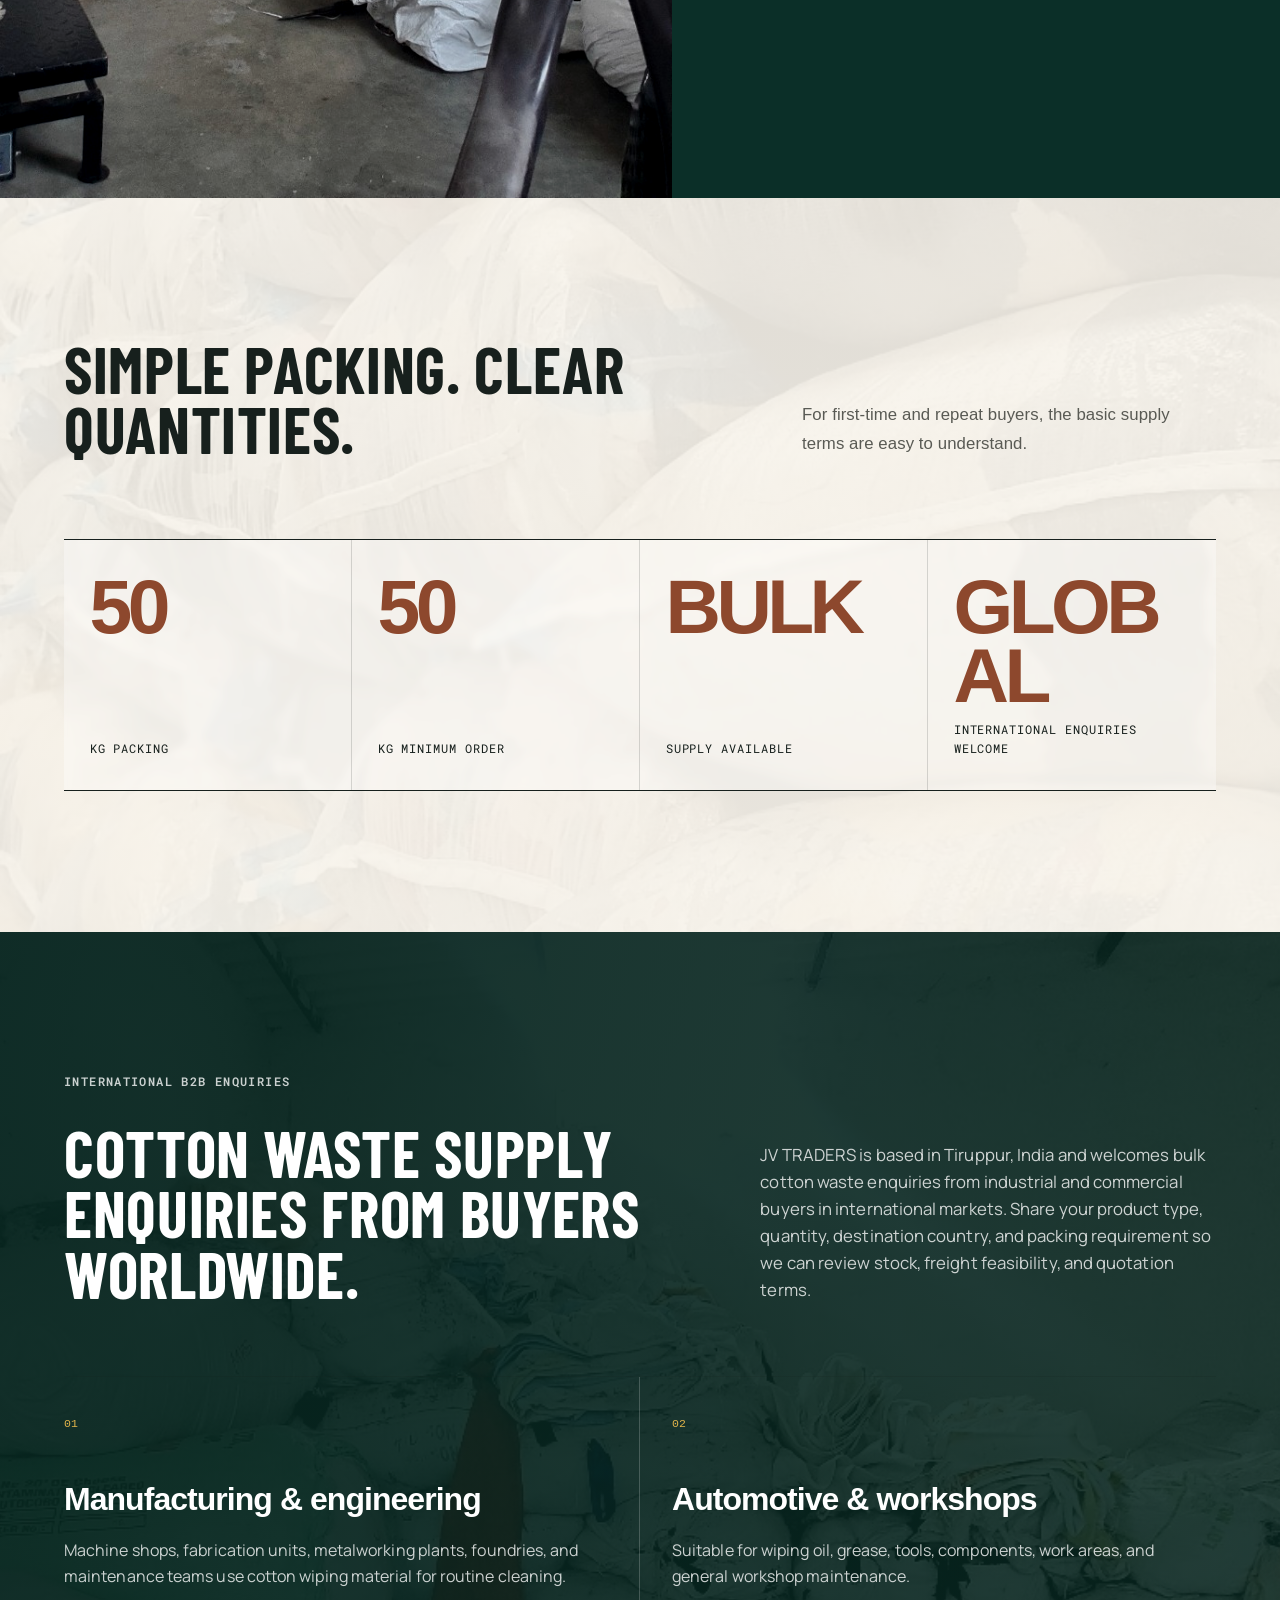
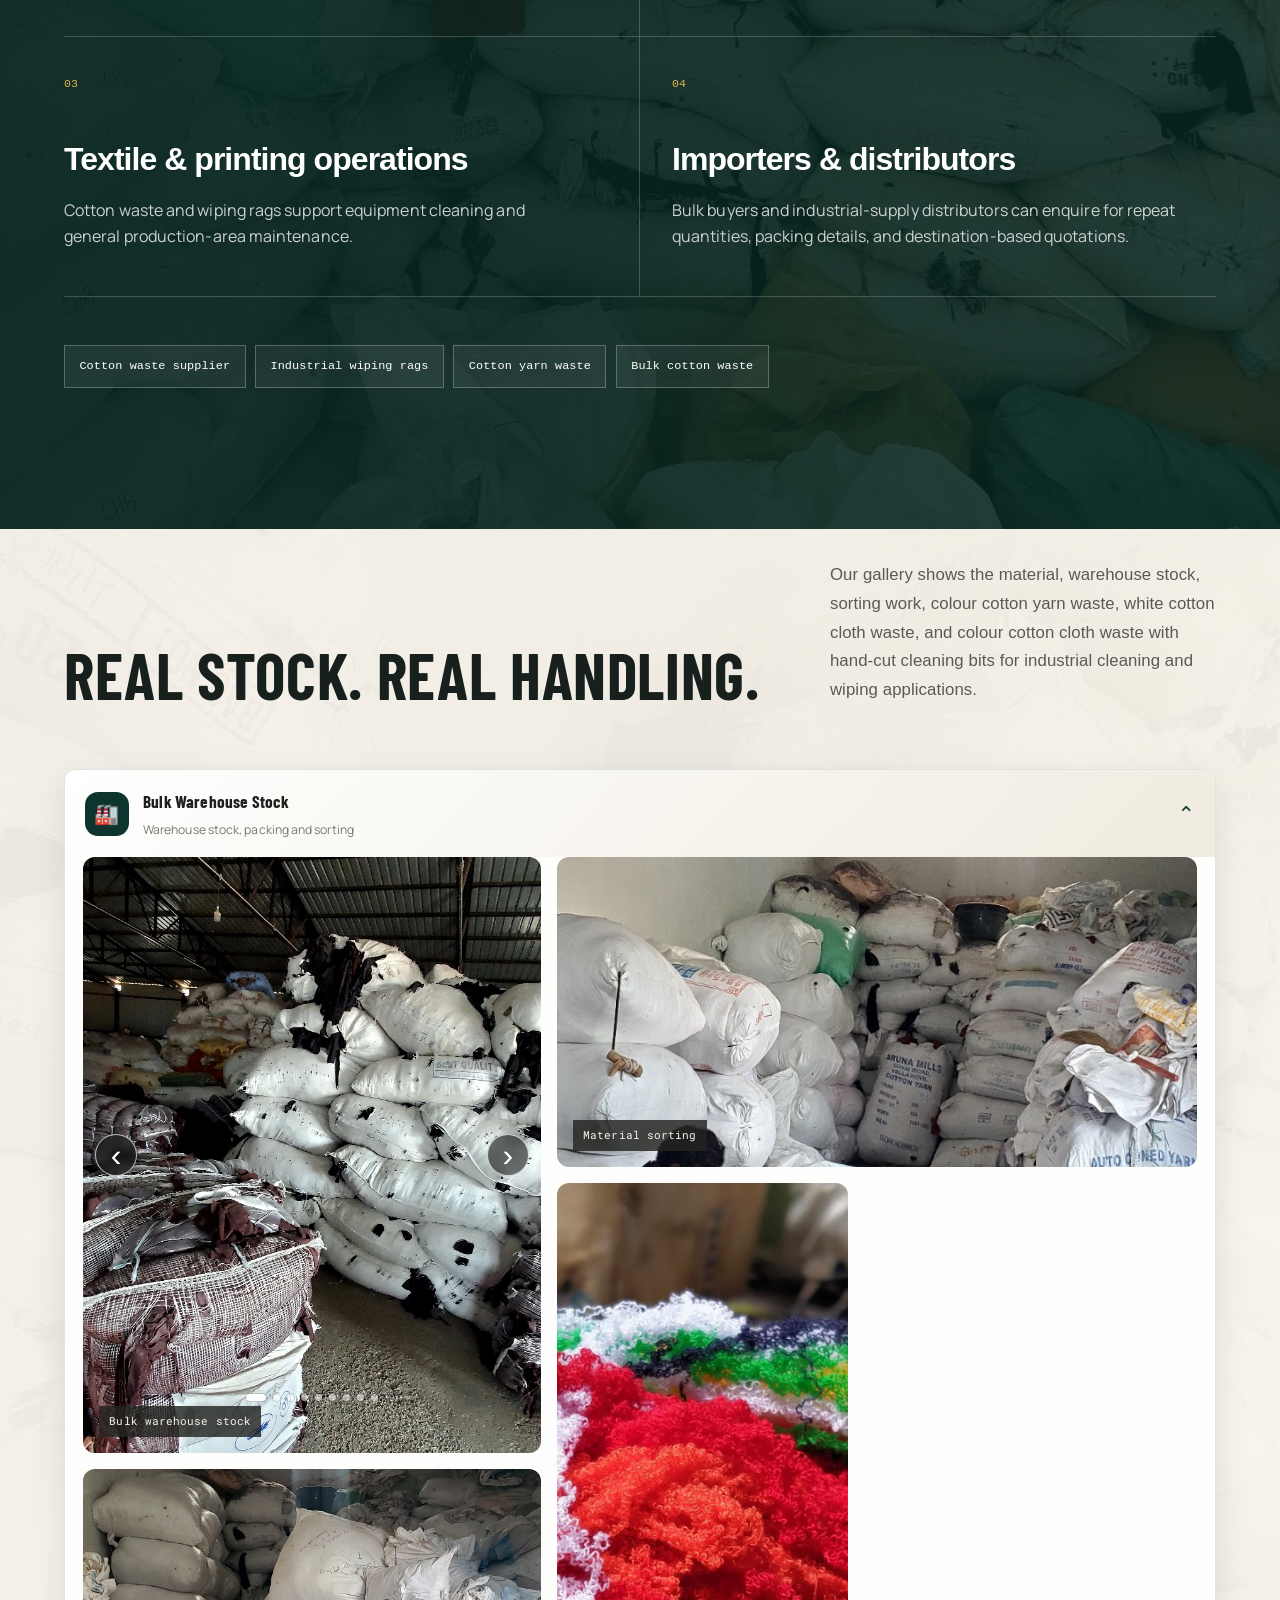
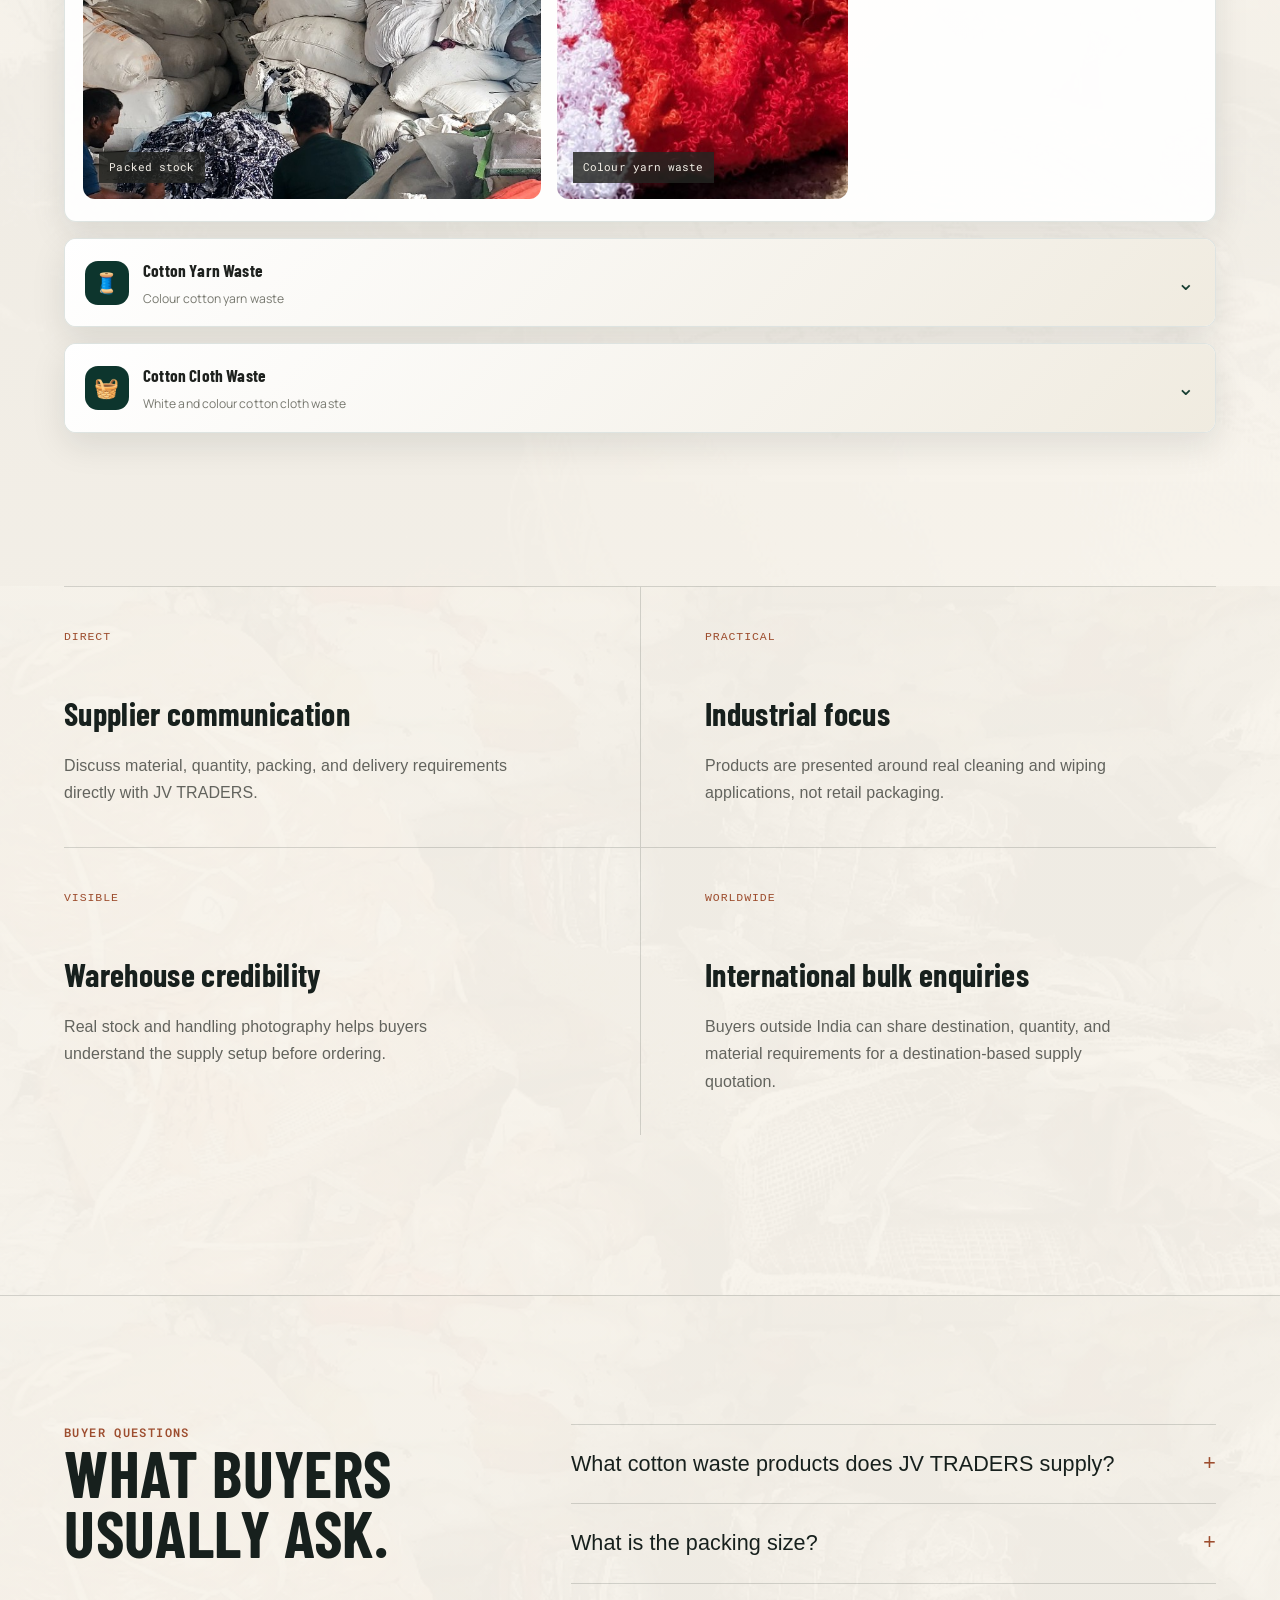
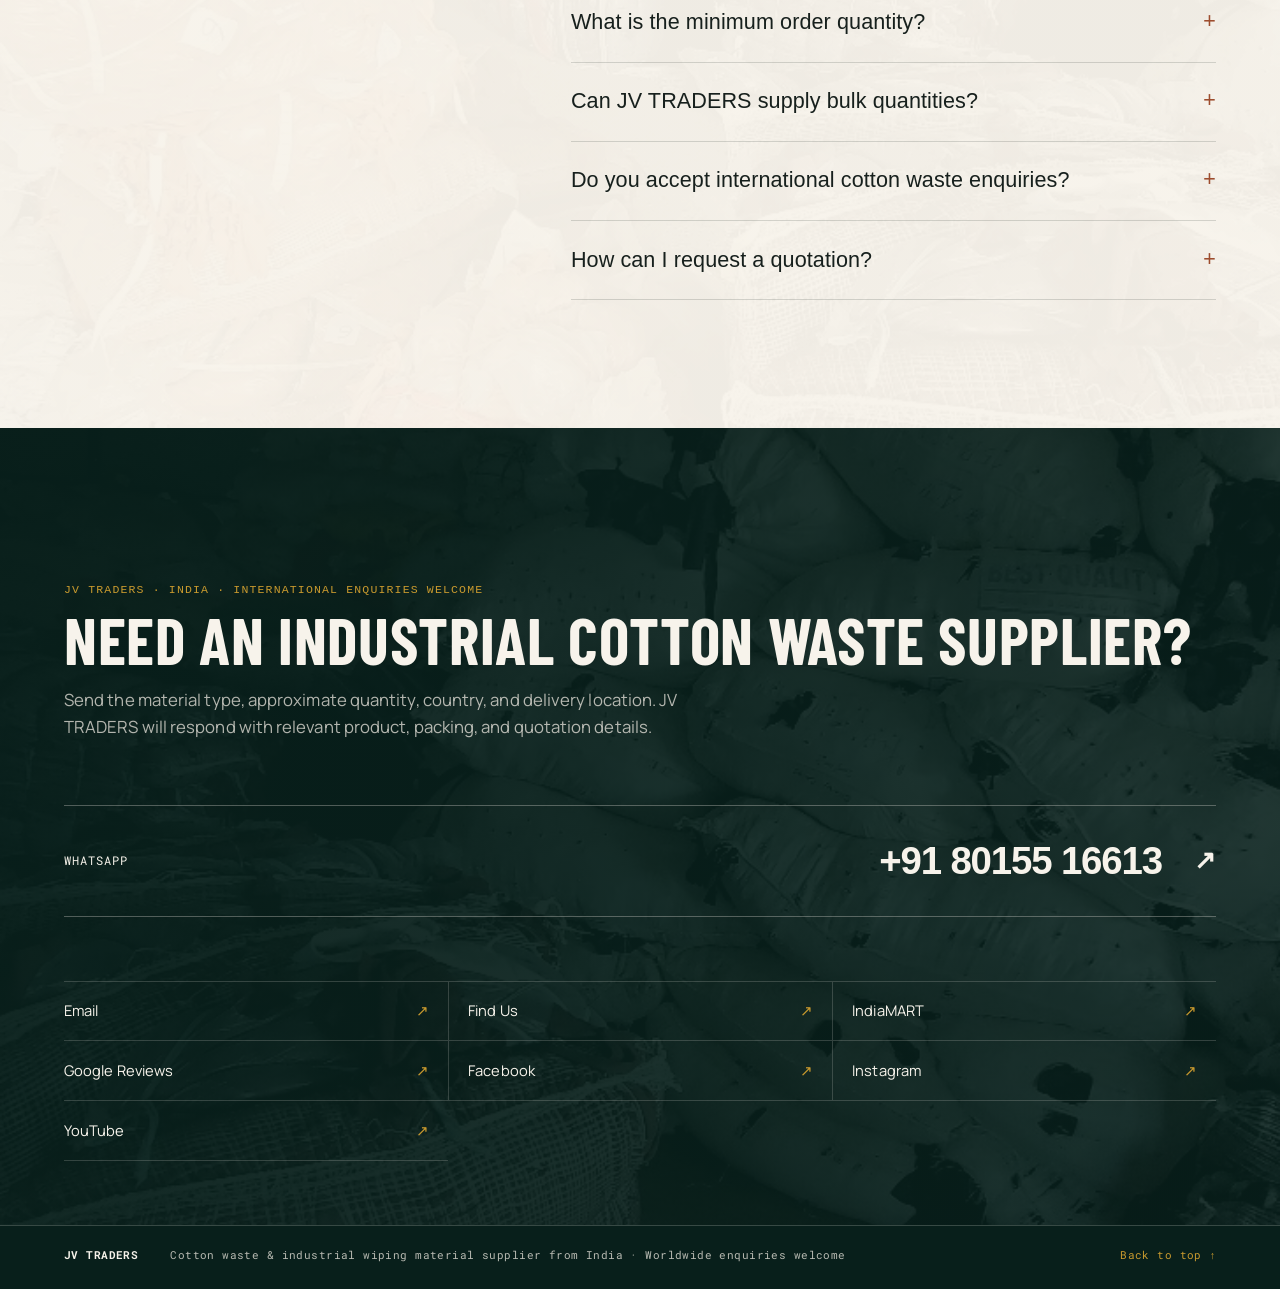
<file: bulk-cotton-waste.html>
<!DOCTYPE html>

<html lang="en"><head>
<meta charset="utf-8"/><meta content="width=device-width,initial-scale=1" name="viewport"/>
<title>JV TRADERS | Cotton Waste Supplier India | Industrial Wiping Rags</title>
<meta content="JV TRADERS supplies white cotton cloth waste, colour cotton waste, cotton yarn waste and industrial wiping rags from Tiruppur, India. 50 KG packing, bulk supply and worldwide enquiries." name="description"/>
<link href="https://www.cottonwastesupplier.in/" rel="canonical"/><link href="/favicon.ico" rel="icon"/><link href="/site.webmanifest" rel="manifest"/>
<link href="https://fonts.googleapis.com" rel="preconnect"/><link crossorigin="" href="https://fonts.gstatic.com" rel="preconnect"/><link href="https://fonts.googleapis.com/css2?family=Barlow+Condensed:wght@500;600;700&family=Manrope:wght@400;500;600;700&family=Roboto+Mono:wght@400;500&display=swap" rel="stylesheet"/><link href="/styles.css" rel="stylesheet"/>
<meta content="JV TRADERS | Cotton Waste Supplier" property="og:title"/><meta content="Industrial cotton waste and wiping materials from India for factories, workshops and bulk buyers." property="og:description"/><meta content="https://www.cottonwastesupplier.in/assets/brand/og-jvtraders.png" property="og:image"/><meta content="https://www.cottonwastesupplier.in/" property="og:url"/>
</head><body><main class="jv-site">
<header class="jv-nav"><a class="jv-wordmark jv-logo-wordmark" href="#top" aria-label="JV TRADERS home"><img src="/assets/brand/jv-traders-logo.webp" alt="JV TRADERS - Cotton Waste Supplier logo" width="52" height="52"/><span><strong>JV TRADERS</strong><small>Cotton Waste Supplier</small></span></a><nav class="jv-nav-links"><a href="#products">Products</a><a href="#applications">Applications</a><a href="#supply">Supply</a><a href="#worldwide">Worldwide</a><a href="#contact">Contact</a></nav><a class="jv-nav-quote" href="https://wa.me/918015516613?text=Hello%20JV%20TRADERS%2C%20I%20would%20like%20a%20quotation%20for%20cotton%20waste.">Get Quote</a></header>
<section class="jv-static-hero" id="top"><video autoplay="" loop="" muted="" playsinline="" poster="/assets/world/scene-01-poster.webp"><source media="(max-width:640px)" src="/assets/world/scene-01-mobile.mp4" type="video/mp4"/><source src="/assets/world/scene-01.mp4" type="video/mp4"/></video><div class="jv-static-overlay"></div><div class="jv-static-route"><span>Material</span><span>Sorting</span><span>Stock</span><span>Supply</span><span>Enquiry</span></div><div class="jv-static-copy"><p class="jv-eyebrow" style="color:#c9a24b">JV TRADERS · INDIA · WORLDWIDE ENQUIRIES</p><h1>Cotton waste supplier for industry.</h1><p>JV TRADERS supplies cotton waste and industrial wiping materials from India for factories, workshops, maintenance teams, commercial buyers, and international bulk enquiries.</p><div class="jv-static-tags"><span>Industrial cotton waste</span><span>Bulk enquiries worldwide</span></div></div></section>
<section class="jv-products" id="products"><div class="jv-section-head"><p class="jv-eyebrow">Material range</p><h2>Industrial cotton waste and wiping materials.</h2><p>JV TRADERS supplies cotton waste for machine cleaning, oil and grease wiping, maintenance, workshops, factories, and commercial cleaning requirements.</p></div><div class="jv-product-index">
<article class="jv-product-row"><span class="jv-product-no">01</span><h3>White Cotton Waste</h3><p>Clean cotton wiping material for general industrial cleaning and maintenance.</p><img alt="White and mixed cotton waste product material" src="/assets/gallery/product-cutout.webp"/></article>
<article class="jv-product-row"><span class="jv-product-no">02</span><h3>Colour Cotton Waste</h3><p>Cost-effective cotton waste for workshops, factories, and commercial wiping tasks.</p><img alt="Colour cotton yarn waste close-up" src="/assets/gallery/colour-yarn-waste.jpg"/></article>
<article class="jv-product-row"><span class="jv-product-no">03</span><h3>Cotton Yarn Waste</h3><p>Absorbent yarn waste suited to machine cleaning, oil wiping, and maintenance work.</p><img alt="Cotton waste being sorted inside a warehouse" src="/assets/gallery/warehouse-sorting.jpg"/></article>
<article class="jv-product-row"><span class="jv-product-no">04</span><h3>Wiping Rags</h3><p>Cotton cloth waste for everyday cleaning across industrial and commercial environments.</p><img alt="Bulk cotton waste stock stored in bags" src="/assets/gallery/warehouse-stock-1.jpg"/></article></div><a class="jv-products-cta" href="https://wa.me/918015516613"><span>View Products</span><b>↗</b></a></section>
<section class="jv-applications" id="applications"><div class="jv-app-photo"><img alt="Workers sorting cotton wiping material in warehouse" src="/assets/gallery/warehouse-sorting.jpg"/></div><div class="jv-app-copy"><h2>Industries that use cotton waste and wiping rags.</h2><p>Cotton waste is a practical industrial cleaning material for operations where machinery, components, oil, grease, dust, and general maintenance need regular wiping.</p><ol class="jv-use-list"><li><span>01</span>Machinery cleaning</li><li><span>02</span>Oil and grease wiping</li><li><span>03</span>Workshop maintenance</li><li><span>04</span>Engineering, fabrication, and metalworking</li><li><span>05</span>Automotive, textile, printing, and commercial cleaning</li></ol></div></section>
<section class="jv-supply" id="supply"><div class="jv-supply-title"><h2>Simple packing. Clear quantities.</h2><p>For first-time and repeat buyers, the basic supply terms are easy to understand.</p></div><div class="jv-facts"><div><strong>50</strong><span>KG packing</span></div><div><strong>50</strong><span>KG minimum order</span></div><div><strong>BULK</strong><span>Supply available</span></div><div><strong>GLOBAL</strong><span>International enquiries welcome</span></div></div></section>
<section class="jv-worldwide" id="worldwide"><div class="jv-worldwide-copy"><p class="jv-eyebrow">International B2B enquiries</p><h2>Cotton waste supply enquiries from buyers worldwide.</h2><p>JV TRADERS is based in Tiruppur, India and welcomes bulk cotton waste enquiries from industrial and commercial buyers in international markets. Share your product type, quantity, destination country, and packing requirement so we can review stock, freight feasibility, and quotation terms.</p></div><div class="jv-market-grid"><article><span>01</span><h3>Manufacturing &amp; engineering</h3><p>Machine shops, fabrication units, metalworking plants, foundries, and maintenance teams use cotton wiping material for routine cleaning.</p></article><article><span>02</span><h3>Automotive &amp; workshops</h3><p>Suitable for wiping oil, grease, tools, components, work areas, and general workshop maintenance.</p></article><article><span>03</span><h3>Textile &amp; printing operations</h3><p>Cotton waste and wiping rags support equipment cleaning and general production-area maintenance.</p></article><article><span>04</span><h3>Importers &amp; distributors</h3><p>Bulk buyers and industrial-supply distributors can enquire for repeat quantities, packing details, and destination-based quotations.</p></article></div><div class="jv-keyword-links"><a href="/cotton-waste-supplier.html">Cotton waste supplier</a><a href="/industrial-wiping-rags.html">Industrial wiping rags</a><a href="/cotton-yarn-waste.html">Cotton yarn waste</a><a href="/bulk-cotton-waste.html">Bulk cotton waste</a></div></section>
<section class="jv-gallery" id="gallery">
<div class="jv-gallery-head"><h2>Real stock. Real handling.</h2><p>Our gallery shows the material, warehouse stock, sorting work, colour cotton yarn waste, white cotton cloth waste, and colour cotton cloth waste with hand-cut cleaning bits for industrial cleaning and wiping applications.</p></div>
<div class="jv-gallery-folders">

<details class="jv-gallery-folder" open>
<summary>
<span class="jv-folder-icon">🏭</span>
<span><strong>Bulk Warehouse Stock</strong><small>Warehouse stock, packing and sorting</small></span>
<span class="jv-folder-arrow">⌄</span>
</summary>
<div class="jv-folder-content">
<div class="jv-masonry"><figure class="jv-g1 jv-bulk-slider" data-bulk-slider>
<div class="jv-bulk-track" data-bulk-track>
<div class="jv-bulk-slide"><img src="/assets/gallery/bulk-stock-slider/bulk-warehouse-stock-01.webp" alt="JV TRADERS bulk warehouse cotton waste stock 1" width="728" height="1536" loading="eager" decoding="async"/></div>
<div class="jv-bulk-slide"><img src="/assets/gallery/bulk-stock-slider/bulk-warehouse-stock-02.webp" alt="JV TRADERS bulk warehouse cotton waste stock 2" width="728" height="1536" loading="lazy" decoding="async"/></div>
<div class="jv-bulk-slide"><img src="/assets/gallery/bulk-stock-slider/bulk-warehouse-stock-03.webp" alt="JV TRADERS bulk warehouse cotton waste stock 3" width="1536" height="728" loading="lazy" decoding="async"/></div>
<div class="jv-bulk-slide"><img src="/assets/gallery/bulk-stock-slider/bulk-warehouse-stock-04.webp" alt="JV TRADERS bulk warehouse cotton waste stock 4" width="1536" height="728" loading="lazy" decoding="async"/></div>
<div class="jv-bulk-slide"><img src="/assets/gallery/bulk-stock-slider/bulk-warehouse-stock-05.webp" alt="JV TRADERS bulk warehouse cotton waste stock 5" width="1536" height="1277" loading="lazy" decoding="async"/></div>
<div class="jv-bulk-slide"><img src="/assets/gallery/bulk-stock-slider/bulk-warehouse-stock-06.webp" alt="JV TRADERS bulk warehouse cotton waste stock 6" width="1536" height="691" loading="lazy" decoding="async"/></div>
<div class="jv-bulk-slide"><img src="/assets/gallery/bulk-stock-slider/bulk-warehouse-stock-07.webp" alt="JV TRADERS bulk warehouse cotton waste stock 7" width="1152" height="1536" loading="lazy" decoding="async"/></div>
<div class="jv-bulk-slide"><img src="/assets/gallery/bulk-stock-slider/bulk-warehouse-stock-08.webp" alt="JV TRADERS bulk warehouse cotton waste stock 8" width="1536" height="686" loading="lazy" decoding="async"/></div>
<div class="jv-bulk-slide"><img src="/assets/gallery/bulk-stock-slider/bulk-warehouse-stock-09.webp" alt="JV TRADERS bulk warehouse cotton waste stock 9" width="727" height="1536" loading="lazy" decoding="async"/></div>
</div>
<button class="jv-bulk-arrow jv-bulk-prev" type="button" aria-label="Previous warehouse stock image" data-bulk-prev>‹</button>
<button class="jv-bulk-arrow jv-bulk-next" type="button" aria-label="Next warehouse stock image" data-bulk-next>›</button>
<div class="jv-bulk-dots" aria-label="Warehouse stock image selector"></div>
<figcaption>Bulk warehouse stock</figcaption>
</figure><figure class="jv-g2"><img alt="Workers sorting colour cotton waste" src="/assets/gallery/warehouse-sorting.jpg"/><figcaption>Material sorting</figcaption></figure><figure class="jv-g3"><img alt="Close-up of colour cotton yarn waste" src="/assets/gallery/colour-yarn-waste.jpg"/><figcaption>Colour yarn waste</figcaption></figure><figure class="jv-g4"><img alt="Packed cotton waste bales and bags in warehouse" src="/assets/gallery/warehouse-stock-2.jpg"/><figcaption>Packed stock</figcaption></figure></div>
</div>
</details>

<details class="jv-gallery-folder">
<summary>
<span class="jv-folder-icon">🧵</span>
<span><strong>Cotton Yarn Waste</strong><small>Colour cotton yarn waste</small></span>
<span class="jv-folder-arrow">⌄</span>
</summary>
<div class="jv-folder-content">
<div class="jv-colour-gallery"><div class="jv-colour-gallery-head"><p class="jv-eyebrow">Featured material</p><h3>Colour Cotton Yarn Waste</h3><p>Colour cotton yarn waste for machinery cleaning, wiping, workshops, factory maintenance and commercial cleaning. Standard packing is 50 KG and bulk enquiries are welcome.</p></div><div class="jv-colour-gallery-grid"><figure><img alt="Red and white colour cotton yarn waste for industrial cleaning and wiping" decoding="async" height="1536" loading="lazy" src="/assets/gallery/colour-cotton-yarn-waste-01.webp" width="1229"/><figcaption>Colour Cotton Yarn Waste</figcaption></figure><figure><img alt="Colour cotton yarn waste product presentation for industrial and commercial wiping" decoding="async" height="864" loading="lazy" src="/assets/gallery/colour-cotton-yarn-waste-02.webp" width="1536"/><figcaption>Colour Cotton Yarn Waste</figcaption></figure><figure><img alt="Red and white colour cotton yarn waste supplied by JV TRADERS Tiruppur" decoding="async" height="1536" loading="lazy" src="/assets/gallery/colour-cotton-yarn-waste-03.webp" width="1229"/><figcaption>Colour Cotton Yarn Waste</figcaption></figure><figure><img alt="Mixed colour cotton yarn waste for cleaning wiping and industrial use" decoding="async" height="1536" loading="lazy" src="/assets/gallery/colour-cotton-yarn-waste-04.webp" width="1229"/><figcaption>Colour Cotton Yarn Waste</figcaption></figure><figure><img alt="Blue and cream colour cotton yarn waste for machinery cleaning and surface wiping" decoding="async" height="1536" loading="lazy" src="/assets/gallery/colour-cotton-yarn-waste-05.webp" width="1229"/><figcaption>Colour Cotton Yarn Waste</figcaption></figure><figure><img alt="Colour cotton yarn waste with 50 KG packing for bulk industrial supply" decoding="async" height="1536" loading="lazy" src="/assets/gallery/colour-cotton-yarn-waste-06.webp" width="1229"/><figcaption>Colour Cotton Yarn Waste · 50 KG Packing</figcaption></figure><figure><img alt="Colour cotton yarn waste for cleaning wiping industrial and commercial applications" decoding="async" height="1536" loading="lazy" src="/assets/gallery/colour-cotton-yarn-waste-07.webp" width="1229"/><figcaption>Colour Cotton Yarn Waste · Industrial Use</figcaption></figure><figure><img alt="Premium colour cotton yarn waste for machinery tools and commercial cleaning" decoding="async" height="1536" loading="lazy" src="/assets/gallery/colour-cotton-yarn-waste-09.webp" width="864"/><figcaption>Colour Cotton Yarn Waste</figcaption></figure><figure><img alt="Premium colour cotton yarn waste supplied by JV TRADERS Tiruppur" decoding="async" height="1536" loading="lazy" src="/assets/gallery/colour-cotton-yarn-waste-10.webp" width="864"/><figcaption>Colour Cotton Yarn Waste</figcaption></figure></div></div>
</div>
</details>

<details class="jv-gallery-folder">
<summary>
<span class="jv-folder-icon">🧺</span>
<span><strong>Cotton Cloth Waste</strong><small>White and colour cotton cloth waste</small></span>
<span class="jv-folder-arrow">⌄</span>
</summary>
<div class="jv-folder-content">
<div class="jv-subcategory-label">White Cotton Cloth Waste</div>
<div class="jv-colour-gallery jv-white-gallery" id="white-cotton-cloth-waste">
<div class="jv-colour-gallery-head">
<p class="jv-eyebrow">Featured material</p>
<h3>White Cotton Cloth Waste</h3>
<p>White cotton cloth waste is soft cotton material for cleaning and wiping. It is suitable for machinery cleaning, oil and grease wiping, workshops, factory maintenance, polishing, and general commercial cleaning. Standard packing is 50 KG and bulk enquiries are welcome.</p>
</div>
<div class="jv-colour-gallery-grid">
<figure><img alt="White cotton cloth waste for industrial cleaning wiping polishing and maintenance" decoding="async" height="1536" loading="lazy" src="/assets/gallery/white-cotton-cloth-waste-01.webp" width="1229"/><figcaption>White Cotton Cloth Waste</figcaption></figure>
<figure><img alt="White cotton cloth waste cotton material for cleaning and wiping applications" decoding="async" height="1536" loading="lazy" src="/assets/gallery/white-cotton-cloth-waste-02.webp" width="1024"/><figcaption>White Cotton Cloth Waste · Cleaning Material</figcaption></figure>
<figure><img alt="Half white cotton cloth waste for machine workshop oil spill and industrial cleaning" decoding="async" height="1536" loading="lazy" src="/assets/gallery/white-cotton-cloth-waste-03.webp" width="864"/><figcaption>Half-White Cotton Cloth Waste</figcaption></figure>
</div>
</div>

<div class="jv-subcategory-label">Colour Cotton Cloth Waste</div>
<div class="jv-colour-gallery jv-colour-cloth-gallery" id="colour-cotton-cloth-waste">
<div class="jv-colour-gallery-head">
<p class="jv-eyebrow">Featured material</p>
<h3>Colour Cotton Cloth Waste</h3>
<p>Hand-cut cotton cloth bits for cleaning purposes. Soft and absorbent cotton material suitable for machinery cleaning, oil and grease wiping, workshops, factories, industrial maintenance, surface wiping, and general commercial cleaning. Standard packing is 50 KG and bulk enquiries are welcome.</p>
</div>
<div class="jv-colour-gallery-grid">
<figure><img alt="Colour cotton cloth waste hand-cut cotton cloth bits for cleaning and wiping purposes" decoding="async" height="1536" loading="lazy" src="/assets/gallery/colour-cotton-cloth-waste-hand-cut-01.webp" width="1229"/><figcaption>Colour Cotton Cloth Waste · Hand-Cut Cleaning Bits</figcaption></figure>
<figure><img alt="Colour cotton cloth waste hand-cut cotton cloth bits for cleaning and wiping purposes" decoding="async" height="1536" loading="lazy" src="/assets/gallery/colour-cotton-cloth-waste-hand-cut-02.webp" width="1229"/><figcaption>Colour Cotton Cloth Waste · Hand-Cut Cleaning Bits</figcaption></figure>
<figure><img alt="Colour cotton cloth waste hand-cut cotton cloth bits for cleaning and wiping purposes" decoding="async" height="1536" loading="lazy" src="/assets/gallery/colour-cotton-cloth-waste-hand-cut-03.webp" width="1229"/><figcaption>Colour Cotton Cloth Waste · Hand-Cut Cleaning Bits</figcaption></figure>
<figure><img alt="Colour cotton cloth waste hand-cut cotton cloth bits for cleaning and wiping purposes" decoding="async" height="1536" loading="lazy" src="/assets/gallery/colour-cotton-cloth-waste-hand-cut-04.webp" width="1229"/><figcaption>Colour Cotton Cloth Waste · Hand-Cut Cleaning Bits</figcaption></figure>
<figure><img alt="Colour cotton cloth waste hand-cut cotton cloth bits for cleaning and wiping purposes" decoding="async" height="1536" loading="lazy" src="/assets/gallery/colour-cotton-cloth-waste-hand-cut-05.webp" width="1024"/><figcaption>Colour Cotton Cloth Waste · Hand-Cut Cleaning Bits</figcaption></figure>
<figure><img alt="Colour cotton cloth waste hand-cut cotton cloth bits for cleaning and wiping purposes" decoding="async" height="1536" loading="lazy" src="/assets/gallery/colour-cotton-cloth-waste-hand-cut-06.webp" width="864"/><figcaption>Colour Cotton Cloth Waste · Hand-Cut Cleaning Bits</figcaption></figure>
<figure><img alt="Colour cotton cloth waste hand-cut cotton cloth bits for cleaning and wiping purposes" decoding="async" height="1536" loading="lazy" src="/assets/gallery/colour-cotton-cloth-waste-hand-cut-07.webp" width="864"/><figcaption>Colour Cotton Cloth Waste · Hand-Cut Cleaning Bits</figcaption></figure>
<figure><img alt="Colour cotton cloth waste hand-cut cotton cloth bits for cleaning and wiping purposes" decoding="async" height="1536" loading="lazy" src="/assets/gallery/colour-cotton-cloth-waste-hand-cut-08.webp" width="864"/><figcaption>Colour Cotton Cloth Waste · Hand-Cut Cleaning Bits</figcaption></figure>
<figure><img alt="Colour cotton cloth waste for industrial cleaning and wiping" decoding="async" height="1536" loading="lazy" src="/assets/gallery/colour-cotton-yarn-waste-08.webp" width="864"/><figcaption>Colour Cotton Cloth Waste</figcaption></figure>
</div>
</div>

</div>
</details>

</div>
</section>
<section class="jv-proof"><div><span>Direct</span><h3>Supplier communication</h3><p>Discuss material, quantity, packing, and delivery requirements directly with JV TRADERS.</p></div><div><span>Practical</span><h3>Industrial focus</h3><p>Products are presented around real cleaning and wiping applications, not retail packaging.</p></div><div><span>Visible</span><h3>Warehouse credibility</h3><p>Real stock and handling photography helps buyers understand the supply setup before ordering.</p></div><div><span>Worldwide</span><h3>International bulk enquiries</h3><p>Buyers outside India can share destination, quantity, and material requirements for a destination-based supply quotation.</p></div></section>
<section class="jv-faq" id="faq"><div class="jv-faq-title"><p class="jv-eyebrow">Buyer questions</p><h2>What buyers usually ask.</h2></div><div class="jv-faq-list"><details><summary>What cotton waste products does JV TRADERS supply?<span>+</span></summary><p>White cotton waste, colour cotton waste, cotton yarn waste, and cotton cloth or wiping rags.</p></details><details><summary>What is the packing size?<span>+</span></summary><p>Standard packing is 50 KG per bag.</p></details><details><summary>What is the minimum order quantity?<span>+</span></summary><p>The current minimum order quantity is 50 KG.</p></details><details><summary>Can JV TRADERS supply bulk quantities?<span>+</span></summary><p>Yes. Bulk cotton waste supply is available based on material type, stock, packing, destination, and buyer requirement.</p></details><details><summary>Do you accept international cotton waste enquiries?<span>+</span></summary><p>Yes. JV TRADERS welcomes domestic and international bulk enquiries.</p></details><details><summary>How can I request a quotation?<span>+</span></summary><p>Send your required material type, approximate quantity, country or delivery location by WhatsApp to +91 80155 16613.</p></details></div></section>
<section class="jv-contact" id="contact"><div class="jv-contact-copy"><p>JV TRADERS · India · International enquiries welcome</p><h2>Need an industrial cotton waste supplier?</h2><p>Send the material type, approximate quantity, country, and delivery location. JV TRADERS will respond with relevant product, packing, and quotation details.</p></div><a class="jv-whatsapp-band" href="https://wa.me/918015516613?text=Hello%20JV%20TRADERS%2C%20I%20would%20like%20a%20quotation%20for%20cotton%20waste."><span>WhatsApp</span><strong>+91 80155 16613</strong><b>↗</b></a><div class="jv-contact-links"><a href="mailto:jvtradersandindustries@gmail.com">Email <span>↗</span></a><a href="https://maps.app.goo.gl/bpujaF1DgEtNhXer8?g_st=awb">Find Us <span>↗</span></a><a href="https://www.indiamart.com/jv-trade-link/">IndiaMART <span>↗</span></a><a href="https://g.co/kgs/2y35gHh">Google Reviews <span>↗</span></a><a href="https://www.facebook.com/jvtradersandindustries">Facebook <span>↗</span></a><a href="https://www.instagram.com/jvtradersandindustries/">Instagram <span>↗</span></a><a href="https://www.youtube.com/@jvtraders5151">YouTube <span>↗</span></a></div></section>
<footer class="jv-footer"><strong>JV TRADERS</strong><span>Cotton waste &amp; industrial wiping material supplier from India · Worldwide enquiries welcome</span><a href="#top">Back to top ↑</a></footer>
</main>
<script>
(function(){
  document.querySelectorAll('[data-bulk-slider]').forEach(function(slider){
    var track=slider.querySelector('[data-bulk-track]');
    var slides=Array.from(track.children);
    var prev=slider.querySelector('[data-bulk-prev]');
    var next=slider.querySelector('[data-bulk-next]');
    var dotsWrap=slider.querySelector('.jv-bulk-dots');
    var index=0, timer=null;

    function go(i, smooth){
      index=(i+slides.length)%slides.length;
      track.scrollTo({left:slides[index].offsetLeft,behavior:smooth===false?'auto':'smooth'});
      dotsWrap.querySelectorAll('button').forEach(function(d,n){
        d.classList.toggle('is-active',n===index);
        d.setAttribute('aria-current',n===index?'true':'false');
      });
    }

    slides.forEach(function(_,i){
      var d=document.createElement('button');
      d.type='button';
      d.setAttribute('aria-label','Show warehouse stock image '+(i+1));
      d.addEventListener('click',function(){go(i);restart();});
      dotsWrap.appendChild(d);
    });

    prev.addEventListener('click',function(){go(index-1);restart();});
    next.addEventListener('click',function(){go(index+1);restart();});

    var startX=0;
    track.addEventListener('touchstart',function(e){startX=e.touches[0].clientX;},{passive:true});
    track.addEventListener('touchend',function(e){
      var dx=e.changedTouches[0].clientX-startX;
      if(Math.abs(dx)>40){go(dx<0?index+1:index-1);restart();}
    },{passive:true});

    function restart(){
      if(timer) clearInterval(timer);
      timer=setInterval(function(){go(index+1);},4500);
    }
    go(0,false);
    restart();

    slider.addEventListener('mouseenter',function(){if(timer)clearInterval(timer);});
    slider.addEventListener('mouseleave',restart);
  });
})();
</script>
</body></html>
</file>
<file: styles.css>
/* JV TRADERS standalone website */
:root{--jv-charcoal:#242522;--jv-ink:#1c1d1a;--jv-ivory:#f4efe6;--jv-stone:#d8d1c5;--jv-gold:#c9a24b;--jv-rust:#a45532;--jv-line:rgba(36,37,34,.18)}
html{scroll-behavior:smooth;background:var(--jv-ivory);color-scheme:light}body{margin:0;background:var(--jv-ivory);color:var(--jv-ink);font-family:"Inter Tight",Arial,sans-serif;font-size:16px;line-height:1.6}*{box-sizing:border-box}a{color:inherit}img{max-width:100%}.jv-site{overflow:clip;background:var(--jv-ivory)}
.jv-nav{position:fixed;z-index:50;top:0;left:0;width:100%;height:76px;display:grid;grid-template-columns:auto 1fr auto;align-items:center;gap:2rem;padding:0 4vw;color:var(--jv-ivory);background:linear-gradient(to bottom,rgba(20,21,19,.8),rgba(20,21,19,.05));backdrop-filter:blur(3px)}.jv-wordmark{display:inline-flex;align-items:center;gap:.7rem;text-decoration:none;font-family:"Outfit",sans-serif;line-height:1}.jv-mark{display:grid;place-items:center;width:42px;height:42px;border:1px solid rgba(244,239,230,.65);border-radius:50%;color:var(--jv-gold);font-weight:700}.jv-wordmark strong{display:block;font-size:1rem;letter-spacing:.08em}.jv-wordmark small{display:block;margin-top:.3rem;color:var(--jv-stone);font-family:"IBM Plex Mono",monospace;font-size:.62rem;letter-spacing:.12em;text-transform:uppercase}.jv-nav-links{justify-self:end;display:flex;gap:clamp(1rem,2.2vw,2.2rem)}.jv-nav-links a{position:relative;font-size:.88rem;text-decoration:none}.jv-nav-links a::after{position:absolute;left:0;right:100%;bottom:-.4rem;height:1px;content:"";background:var(--jv-gold);transition:right .25s ease}.jv-nav-links a:hover::after,.jv-nav-links a:focus-visible::after{right:0}.jv-nav-quote{padding:.65rem 1rem;border:1px solid var(--jv-gold);color:var(--jv-charcoal);background:var(--jv-gold);font-family:"IBM Plex Mono",monospace;font-size:.76rem;font-weight:600;text-decoration:none;letter-spacing:.05em}
.jv-journey .scroll-scrub__route{top:5.3rem}.jv-journey .scroll-scrub__route-button{color:rgba(244,239,230,.7);font-family:"IBM Plex Mono",monospace;font-size:.67rem;letter-spacing:.08em;text-transform:uppercase}.jv-journey .scroll-scrub__copy::before{background:radial-gradient(ellipse at center,rgba(36,37,34,.9) 0%,rgba(36,37,34,.66) 50%,transparent 76%)}.jv-journey .scroll-scrub__title{font-family:"Outfit",sans-serif;font-size:clamp(3.4rem,7.8vw,8.7rem);line-height:.86;letter-spacing:-.055em}.jv-journey .scroll-scrub__body{color:rgba(244,239,230,.82);font-size:clamp(1rem,1.25vw,1.18rem)}.jv-journey .scroll-scrub__kicker,.jv-journey .scroll-scrub__tags li{font-family:"IBM Plex Mono",monospace}.jv-journey .scroll-scrub__tags li{border-color:rgba(244,239,230,.28);font-size:.7rem}
.jv-section-head,.jv-products,.jv-applications,.jv-supply,.jv-gallery,.jv-proof,.jv-faq,.jv-contact,.jv-footer{width:min(1440px,100%);margin-inline:auto}.jv-products{padding:clamp(6rem,10vw,10rem) 5vw}.jv-section-head{display:grid;grid-template-columns:1.35fr .65fr;gap:2rem 5rem;align-items:end;margin-bottom:5rem}.jv-section-head h2,.jv-app-copy h2,.jv-supply-title h2,.jv-gallery-head h2,.jv-faq-title h2,.jv-contact h2{margin:0;font-family:"Outfit",sans-serif;font-size:clamp(2.8rem,5vw,5.8rem);line-height:.94;letter-spacing:-.045em}.jv-section-head>p:last-child,.jv-gallery-head p,.jv-supply-title p{max-width:52ch;margin:0;color:#595a54;font-size:1.05rem}.jv-eyebrow{grid-column:1/-1;margin:0;color:var(--jv-rust);font-family:"IBM Plex Mono",monospace;font-size:.72rem;font-weight:600;letter-spacing:.12em;text-transform:uppercase}
.jv-product-index{border-top:1px solid var(--jv-line)}.jv-product-row{display:grid;grid-template-columns:68px 1fr minmax(280px,.8fr) 0fr;gap:2rem;align-items:center;min-height:150px;border-bottom:1px solid var(--jv-line);overflow:hidden;transition:grid-template-columns .35s ease,background .35s ease}.jv-product-row:hover{grid-template-columns:68px .8fr minmax(250px,.65fr) 260px;background:rgba(201,162,75,.08)}.jv-product-row h3{margin:0;font-family:"Outfit",sans-serif;font-size:clamp(1.7rem,3vw,3rem);letter-spacing:-.035em}.jv-product-row p{max-width:46ch;margin:0;color:#5f605a}.jv-product-no{font-family:"IBM Plex Mono",monospace;color:var(--jv-rust);font-size:.76rem}.jv-product-row img{width:260px;height:130px;object-fit:cover;opacity:0;transform:translateX(25px) scale(1.06);transition:.35s ease}.jv-product-row:hover img{opacity:1;transform:none}.jv-products-cta{display:inline-flex;align-items:center;gap:4rem;margin-top:3rem;padding:1rem 0;border-bottom:2px solid var(--jv-rust);font-family:"IBM Plex Mono",monospace;font-size:.82rem;font-weight:600;text-decoration:none}.jv-products-cta b{transition:transform .25s ease}.jv-products-cta:hover b{transform:translate(5px,-5px)}
.jv-applications{display:grid;grid-template-columns:1.05fr .95fr;min-height:820px;background:var(--jv-charcoal);color:var(--jv-ivory)}.jv-app-photo{min-height:680px;overflow:hidden}.jv-app-photo img{width:100%;height:100%;object-fit:cover;filter:saturate(.72) contrast(1.08)}.jv-app-copy{padding:clamp(5rem,8vw,9rem) clamp(3rem,7vw,8rem);align-self:center}.jv-app-copy p{max-width:52ch;color:rgba(244,239,230,.72)}.jv-use-list{margin:3rem 0 0;padding:0;border-top:1px solid rgba(244,239,230,.2);list-style:none}.jv-use-list li{display:flex;gap:1.3rem;padding:1.15rem 0;border-bottom:1px solid rgba(244,239,230,.2);font-size:1.05rem}.jv-use-list span{min-width:2.4rem;color:var(--jv-gold);font-family:"IBM Plex Mono",monospace;font-size:.7rem}
.jv-supply{padding:clamp(7rem,11vw,11rem) 5vw}.jv-supply-title{display:grid;grid-template-columns:1fr .6fr;gap:3rem;align-items:end;margin-bottom:5rem}.jv-facts{display:grid;grid-template-columns:repeat(4,1fr);border-block:1px solid var(--jv-charcoal)}.jv-facts div{min-height:250px;padding:2rem 1.6rem;border-right:1px solid var(--jv-line);display:flex;flex-direction:column;justify-content:space-between}.jv-facts div:last-child{border-right:0}.jv-facts strong{font-family:"Outfit",sans-serif;font-size:clamp(3rem,6vw,6rem);line-height:.9;letter-spacing:-.06em;color:var(--jv-rust);overflow-wrap:anywhere}.jv-facts span{font-family:"IBM Plex Mono",monospace;font-size:.75rem;text-transform:uppercase;letter-spacing:.08em}
.jv-gallery{padding:2rem 5vw clamp(8rem,12vw,12rem)}.jv-gallery-head{display:grid;grid-template-columns:1fr .55fr;gap:4rem;align-items:end;margin-bottom:4rem}.jv-masonry{display:grid;grid-template-columns:1.1fr .7fr .8fr;grid-template-rows:310px 270px 330px;gap:1rem}.jv-masonry figure{position:relative;margin:0;overflow:hidden;background:var(--jv-stone)}.jv-masonry img{width:100%;height:100%;object-fit:cover;transition:transform .6s ease}.jv-masonry figure:hover img{transform:scale(1.035)}.jv-masonry figcaption{position:absolute;left:1rem;bottom:1rem;padding:.45rem .65rem;color:var(--jv-ivory);background:rgba(36,37,34,.82);font-family:"IBM Plex Mono",monospace;font-size:.68rem}.jv-g1{grid-row:1/3}.jv-g2{grid-column:2/4}.jv-g3{grid-column:2;grid-row:2/4}.jv-g4{grid-column:1;grid-row:3}
.jv-proof{padding:0 5vw 10rem;display:grid;grid-template-columns:repeat(2,1fr)}.jv-proof>div{min-height:260px;padding:2.2rem 2rem 2.5rem 0;border-top:1px solid var(--jv-line)}.jv-proof>div:nth-child(odd){padding-right:4rem}.jv-proof>div:nth-child(even){padding-left:4rem;border-left:1px solid var(--jv-line)}.jv-proof span{color:var(--jv-rust);font-family:"IBM Plex Mono",monospace;font-size:.72rem;text-transform:uppercase;letter-spacing:.08em}.jv-proof h3{margin:2.5rem 0 .8rem;font-family:"Outfit",sans-serif;font-size:2rem;letter-spacing:-.03em}.jv-proof p{max-width:50ch;margin:0;color:#62635d}
.jv-faq{display:grid;grid-template-columns:.8fr 1.2fr;gap:6vw;padding:clamp(7rem,10vw,10rem) 5vw;border-top:1px solid var(--jv-line)}.jv-faq-title{align-self:start;position:sticky;top:110px}.jv-faq-list{border-top:1px solid var(--jv-line)}.jv-faq details{border-bottom:1px solid var(--jv-line)}.jv-faq summary{cursor:pointer;list-style:none;display:flex;justify-content:space-between;gap:2rem;padding:1.6rem 0;font-family:"Outfit",sans-serif;font-size:1.35rem;line-height:1.25}.jv-faq summary::-webkit-details-marker{display:none}.jv-faq summary span{color:var(--jv-rust);font-family:"IBM Plex Mono",monospace;transition:transform .2s ease}.jv-faq details[open] summary span{transform:rotate(45deg)}.jv-faq details p{max-width:62ch;margin:0 0 1.8rem;color:#5d5e58}
.jv-contact{padding:clamp(7rem,11vw,11rem) 5vw 4rem;color:var(--jv-ivory);background:var(--jv-charcoal)}.jv-contact-copy>p:first-child{color:var(--jv-gold);font-family:"IBM Plex Mono",monospace;font-size:.72rem;letter-spacing:.1em;text-transform:uppercase}.jv-contact-copy>p:last-child{max-width:65ch;color:rgba(244,239,230,.72);font-size:1.05rem}.jv-whatsapp-band{margin-top:4rem;padding:1.5rem 0;display:grid;grid-template-columns:1fr auto auto;gap:2rem;align-items:center;border-block:1px solid rgba(244,239,230,.3);text-decoration:none;transition:background .25s ease,padding .25s ease}.jv-whatsapp-band:hover{padding-inline:1rem;background:var(--jv-gold);color:var(--jv-charcoal)}.jv-whatsapp-band span{font-family:"IBM Plex Mono",monospace;font-size:.75rem;text-transform:uppercase;letter-spacing:.08em}.jv-whatsapp-band strong{font-family:"Outfit",sans-serif;font-size:clamp(1.5rem,3vw,3rem);letter-spacing:-.03em}.jv-whatsapp-band b{font-size:1.6rem}.jv-contact-links{display:grid;grid-template-columns:repeat(3,1fr);margin-top:4rem;border-top:1px solid rgba(244,239,230,.18)}.jv-contact-links a{display:flex;justify-content:space-between;padding:1.1rem 1.2rem 1.1rem 0;border-bottom:1px solid rgba(244,239,230,.18);text-decoration:none;font-size:.92rem}.jv-contact-links a:nth-child(3n+2),.jv-contact-links a:nth-child(3n+3){padding-left:1.2rem;border-left:1px solid rgba(244,239,230,.18)}.jv-contact-links span{color:var(--jv-gold)}
.jv-footer{padding:1.3rem 5vw 1.6rem;display:grid;grid-template-columns:auto 1fr auto;gap:2rem;align-items:center;color:rgba(244,239,230,.75);background:var(--jv-charcoal);border-top:1px solid rgba(244,239,230,.2);font-family:"IBM Plex Mono",monospace;font-size:.66rem;letter-spacing:.04em}.jv-footer strong{color:var(--jv-ivory)}.jv-footer a{text-decoration:none;color:var(--jv-gold)}.jv-system-page{min-height:100dvh;display:grid;place-content:center;gap:1rem;padding:2rem;background:var(--jv-charcoal);color:var(--jv-ivory);text-align:center}.jv-system-page h1{font-family:"Outfit",sans-serif;font-size:3rem;margin:0}.jv-system-page a,.jv-system-page button{justify-self:center;padding:.7rem 1rem;border:1px solid var(--jv-gold);background:transparent;color:var(--jv-gold);font:inherit;text-decoration:none}
@media(max-width:960px){.jv-nav{grid-template-columns:1fr auto;height:70px;padding-inline:1.1rem}.jv-nav-links{display:none}.jv-nav-quote{font-size:.68rem}.jv-wordmark small{display:none}.jv-section-head,.jv-supply-title,.jv-gallery-head,.jv-faq{grid-template-columns:1fr}.jv-section-head{gap:1.2rem}.jv-section-head>.jv-eyebrow{grid-column:auto}.jv-product-row,.jv-product-row:hover{grid-template-columns:42px 1fr;gap:1rem;padding:1.3rem 0}.jv-product-row p{grid-column:2}.jv-product-row img{display:none}.jv-applications{grid-template-columns:1fr}.jv-app-photo{min-height:500px}.jv-app-copy{padding:4rem 1.4rem 5rem}.jv-facts{grid-template-columns:1fr 1fr}.jv-facts div:nth-child(2){border-right:0}.jv-facts div{min-height:190px;border-bottom:1px solid var(--jv-line)}.jv-masonry{grid-template-columns:1fr 1fr;grid-template-rows:320px 260px 300px}.jv-g1{grid-row:1/3}.jv-g2{grid-column:2;grid-row:1}.jv-g3{grid-column:2;grid-row:2/4}.jv-g4{grid-column:1;grid-row:3}.jv-proof{grid-template-columns:1fr}.jv-proof>div:nth-child(even),.jv-proof>div:nth-child(odd){padding:2rem 0;border-left:0}.jv-faq-title{position:static}.jv-contact-links{grid-template-columns:1fr 1fr}.jv-contact-links a:nth-child(3n+2),.jv-contact-links a:nth-child(3n+3){padding-left:0;border-left:0}.jv-contact-links a:nth-child(even){padding-left:1rem;border-left:1px solid rgba(244,239,230,.18)}}
@media(max-width:640px){.jv-journey .scroll-scrub__route{top:4.6rem}.jv-journey .scroll-scrub__route-button{padding:.5rem .6rem;font-size:.6rem}.jv-journey .scroll-scrub__title{font-size:clamp(2.7rem,14vw,4.7rem)}.jv-products,.jv-supply,.jv-gallery,.jv-proof,.jv-faq,.jv-contact{padding-left:1.2rem;padding-right:1.2rem}.jv-facts{grid-template-columns:1fr}.jv-facts div{border-right:0}.jv-masonry{display:flex;overflow-x:auto;gap:.75rem;scroll-snap-type:x mandatory}.jv-masonry figure{flex:0 0 82vw;height:460px;scroll-snap-align:start}.jv-contact-links{grid-template-columns:1fr}.jv-contact-links a:nth-child(even){padding-left:0;border-left:0}.jv-whatsapp-band{grid-template-columns:1fr auto}.jv-whatsapp-band strong{grid-column:1/-1}.jv-footer{grid-template-columns:1fr;text-align:center}.jv-footer a{justify-self:center}}
@media(prefers-reduced-motion:reduce){html{scroll-behavior:auto}.jv-product-row,.jv-product-row img,.jv-masonry img,.jv-products-cta b,.jv-faq summary span{transition:none}}

/* Global buyer and search landing sections */
.jv-worldwide{width:min(1440px,100%);margin-inline:auto;padding:clamp(7rem,11vw,11rem) 5vw;background:var(--jv-ivory)}
.jv-worldwide-copy{display:grid;grid-template-columns:1.15fr .85fr;gap:2rem 5rem;align-items:end;margin-bottom:4.5rem}
.jv-worldwide-copy .jv-eyebrow{grid-column:1/-1}
.jv-worldwide-copy h2{margin:0;font-family:"Outfit",sans-serif;font-size:clamp(2.8rem,5vw,5.8rem);line-height:.94;letter-spacing:-.045em}
.jv-worldwide-copy>p:last-child{max-width:58ch;margin:0;color:#595a54;font-size:1.05rem}
.jv-market-grid{display:grid;grid-template-columns:repeat(2,1fr);border-top:1px solid var(--jv-line)}
.jv-market-grid article{min-height:260px;padding:2rem;border-bottom:1px solid var(--jv-line)}
.jv-market-grid article:nth-child(odd){border-right:1px solid var(--jv-line);padding-left:0}.jv-market-grid article:nth-child(even){padding-right:0}
.jv-market-grid span{color:var(--jv-rust);font-family:"IBM Plex Mono",monospace;font-size:.72rem}.jv-market-grid h3{margin:2.5rem 0 .8rem;font-family:"Outfit",sans-serif;font-size:2rem;letter-spacing:-.03em}.jv-market-grid p{max-width:52ch;margin:0;color:#62635d}
.jv-keyword-links{display:flex;flex-wrap:wrap;gap:.6rem;margin-top:3rem}.jv-keyword-links a{padding:.7rem .9rem;border:1px solid var(--jv-line);font-family:"IBM Plex Mono",monospace;font-size:.74rem;text-decoration:none}.jv-keyword-links a:hover{border-color:var(--jv-rust);color:var(--jv-rust)}

.jv-seo-page{min-height:100dvh;background:var(--jv-ivory);color:var(--jv-ink)}
.jv-seo-nav{position:sticky;z-index:40;top:0;display:grid;grid-template-columns:auto 1fr auto;align-items:center;gap:2rem;height:76px;padding:0 4vw;color:var(--jv-ivory);background:var(--jv-charcoal)}
.jv-seo-nav nav{justify-self:end;display:flex;gap:2rem}.jv-seo-nav nav a{font-size:.88rem;text-decoration:none}.jv-seo-nav nav a:hover{color:var(--jv-gold)}
.jv-seo-hero{width:min(1320px,100%);margin-inline:auto;padding:clamp(6rem,10vw,10rem) 5vw clamp(5rem,8vw,8rem)}
.jv-seo-hero h1{max-width:13ch;margin:.4rem 0 1.8rem;font-family:"Outfit",sans-serif;font-size:clamp(3.4rem,7vw,7.5rem);line-height:.9;letter-spacing:-.055em}
.jv-seo-hero>p:last-of-type{max-width:72ch;margin:0;color:#555650;font-size:1.16rem;line-height:1.7}
.jv-seo-hero>a{display:inline-flex;gap:3rem;margin-top:2.5rem;padding:1rem 0;border-bottom:2px solid var(--jv-rust);font-family:"IBM Plex Mono",monospace;font-size:.82rem;font-weight:600;text-decoration:none}
.jv-seo-body{width:min(1320px,100%);margin-inline:auto;padding:0 5vw 7rem}.jv-seo-body article{display:grid;grid-template-columns:70px 1fr;gap:2rem;padding:3rem 0;border-top:1px solid var(--jv-line)}.jv-seo-body article>span{color:var(--jv-rust);font-family:"IBM Plex Mono",monospace;font-size:.72rem}.jv-seo-body h2{max-width:22ch;margin:0 0 1rem;font-family:"Outfit",sans-serif;font-size:clamp(2rem,4vw,3.5rem);line-height:1;letter-spacing:-.04em}.jv-seo-body p{max-width:76ch;margin:0;color:#595a54;font-size:1.04rem}.jv-seo-body ul{display:grid;grid-template-columns:repeat(2,minmax(0,1fr));gap:.7rem 2rem;margin:1.5rem 0 0;padding:0;list-style:none}.jv-seo-body li{padding:.7rem 0;border-bottom:1px solid var(--jv-line);font-family:"IBM Plex Mono",monospace;font-size:.78rem}
.jv-seo-links{width:min(1320px,100%);margin-inline:auto;padding:2rem 5vw 7rem;display:flex;flex-wrap:wrap;gap:.7rem}.jv-seo-links .jv-eyebrow{width:100%}.jv-seo-links a{padding:.8rem 1rem;border:1px solid var(--jv-line);text-decoration:none;font-size:.92rem}.jv-seo-links a:hover{border-color:var(--jv-rust);color:var(--jv-rust)}
.jv-seo-faq{width:min(1320px,100%)}.jv-seo-contact{width:min(1440px,100%)}

@media(max-width:960px){.jv-worldwide-copy{grid-template-columns:1fr}.jv-worldwide-copy .jv-eyebrow{grid-column:auto}.jv-seo-nav{grid-template-columns:1fr auto;padding-inline:1.1rem;height:70px}.jv-seo-nav nav{display:none}.jv-market-grid{grid-template-columns:1fr}.jv-market-grid article:nth-child(odd){border-right:0;padding-left:2rem}.jv-market-grid article:nth-child(even){padding-right:2rem}.jv-seo-body ul{grid-template-columns:1fr}}
@media(max-width:640px){.jv-worldwide,.jv-seo-hero,.jv-seo-body,.jv-seo-links{padding-left:1.2rem;padding-right:1.2rem}.jv-market-grid article:nth-child(odd),.jv-market-grid article:nth-child(even){padding-left:0;padding-right:0}.jv-seo-body article{grid-template-columns:42px 1fr;gap:1rem}.jv-seo-hero h1{font-size:clamp(3rem,14vw,5rem)}}
.jv-static-hero{position:relative;min-height:100svh;background:#242522;color:#f4efe6;overflow:hidden}.jv-static-hero video{position:absolute;inset:0;width:100%;height:100%;object-fit:cover}.jv-static-overlay{position:absolute;inset:0;background:linear-gradient(90deg,rgba(20,21,19,.80),rgba(20,21,19,.32) 55%,rgba(20,21,19,.1)),linear-gradient(0deg,rgba(20,21,19,.5),transparent 55%)}.jv-static-copy{position:absolute;z-index:2;left:5vw;bottom:10vh;width:min(760px,88vw)}.jv-static-copy h1{margin:.5rem 0 1.3rem;font-family:"Outfit",sans-serif;font-size:clamp(3.4rem,7.8vw,8.7rem);line-height:.86;letter-spacing:-.055em}.jv-static-copy p{max-width:58ch;color:rgba(244,239,230,.85);font-size:clamp(1rem,1.25vw,1.18rem)}.jv-static-tags{display:flex;flex-wrap:wrap;gap:.6rem;margin-top:1.5rem}.jv-static-tags span{padding:.55rem .7rem;border:1px solid rgba(244,239,230,.3);font-family:"IBM Plex Mono",monospace;font-size:.7rem}.jv-static-route{position:absolute;z-index:2;top:94px;right:4vw;display:flex;gap:1.3rem;color:rgba(244,239,230,.65);font-family:"IBM Plex Mono",monospace;font-size:.64rem;text-transform:uppercase;letter-spacing:.08em}.jv-static-route span:first-child{color:#c9a24b;border-bottom:1px solid #c9a24b}.jv-email-link{color:#c9a24b;text-decoration:none}@media(max-width:640px){.jv-static-copy{left:1.2rem;bottom:8vh}.jv-static-copy h1{font-size:clamp(2.8rem,14vw,4.8rem)}.jv-static-route{display:none}}

/* Colour cotton yarn waste gallery */
.jv-colour-gallery{margin-top:5rem;padding-top:4rem;border-top:1px solid var(--jv-line)}
.jv-colour-gallery-head{display:grid;grid-template-columns:.45fr 1fr 1fr;gap:2rem;align-items:end;margin-bottom:2.2rem}
.jv-colour-gallery-head .jv-eyebrow{grid-column:auto}
.jv-colour-gallery-head h3{margin:0;font-family:"Outfit",sans-serif;font-size:clamp(2rem,4vw,4rem);letter-spacing:-.045em;line-height:.95}
.jv-colour-gallery-head p:last-child{max-width:55ch;margin:0;color:#595a54}
.jv-colour-gallery-grid{columns:3 280px;column-gap:1rem}
.jv-colour-gallery-grid figure{display:inline-block;width:100%;margin:0 0 1rem;break-inside:avoid;overflow:hidden;background:#fff;border:1px solid var(--jv-line)}
.jv-colour-gallery-grid img{display:block;width:100%;height:auto;background:#fff;transition:transform .45s ease}
.jv-colour-gallery-grid figure:hover img{transform:scale(1.015)}
.jv-colour-gallery-grid figcaption{padding:.8rem 1rem;border-top:1px solid var(--jv-line);font-family:"IBM Plex Mono",monospace;font-size:.69rem;font-weight:600;letter-spacing:.035em;text-transform:uppercase;color:var(--jv-charcoal)}
@media(max-width:960px){.jv-colour-gallery-head{grid-template-columns:1fr;gap:1rem}.jv-colour-gallery-head .jv-eyebrow{grid-column:auto}.jv-colour-gallery-grid{columns:2 240px}}
@media(max-width:640px){.jv-colour-gallery{margin-top:3.5rem;padding-top:3rem}.jv-colour-gallery-grid{columns:1}.jv-colour-gallery-grid figure{margin-bottom:.8rem}}


/* JV TRADERS brand logo */
.jv-logo-wordmark{display:flex;align-items:center;gap:.75rem;text-decoration:none;min-width:max-content}
.jv-logo-wordmark img{width:52px;height:52px;border-radius:50%;object-fit:cover;display:block;box-shadow:0 2px 10px rgba(0,0,0,.12)}
.jv-logo-wordmark>span{display:flex;flex-direction:column;line-height:1}
.jv-logo-wordmark strong{font-family:"Outfit",sans-serif;font-size:1rem;letter-spacing:.06em}
.jv-logo-wordmark small{margin-top:.28rem;font-family:"IBM Plex Mono",monospace;font-size:.55rem;letter-spacing:.07em;text-transform:uppercase;color:#77786f}
@media(max-width:640px){
  .jv-logo-wordmark img{width:44px;height:44px}
  .jv-logo-wordmark strong{font-size:.82rem}
  .jv-logo-wordmark small{font-size:.48rem}
}


/* Bulk warehouse stock slider */
.jv-bulk-slider{position:relative;isolation:isolate}
.jv-bulk-track{display:flex;width:100%;height:100%;overflow:hidden;scroll-snap-type:x mandatory;scroll-behavior:smooth}
.jv-bulk-slide{position:relative;flex:0 0 100%;width:100%;height:100%;scroll-snap-align:start;background:#e9e7e1}
.jv-bulk-slide img{display:block;width:100%;height:100%;object-fit:cover;object-position:center;transition:none}
.jv-bulk-slider:hover .jv-bulk-slide img{transform:none}
.jv-bulk-arrow{position:absolute;top:50%;z-index:4;display:grid;place-items:center;width:42px;height:42px;margin:0;padding:0;transform:translateY(-50%);border:1px solid rgba(255,255,255,.7);border-radius:50%;color:#fff;background:rgba(20,20,20,.58);font-size:2rem;line-height:1;cursor:pointer;backdrop-filter:blur(4px)}
.jv-bulk-prev{left:12px}.jv-bulk-next{right:12px}
.jv-bulk-dots{position:absolute;z-index:4;left:50%;bottom:52px;display:flex;gap:7px;transform:translateX(-50%)}
.jv-bulk-dots button{width:7px;height:7px;padding:0;border:0;border-radius:50%;background:rgba(255,255,255,.55);box-shadow:0 0 0 1px rgba(0,0,0,.15);cursor:pointer}
.jv-bulk-dots button.is-active{width:20px;border-radius:99px;background:#fff}
@media(max-width:700px){
  .jv-bulk-arrow{width:36px;height:36px;font-size:1.65rem}
  .jv-bulk-dots{bottom:48px}
  .jv-bulk-slide img{object-fit:cover}
}


/* Expandable categorized gallery folders */
.jv-gallery-folders{display:grid;gap:16px;margin-top:22px}
.jv-gallery-folder{overflow:hidden;border:1px solid rgba(24,24,22,.13);border-radius:18px;background:#fff;box-shadow:0 8px 24px rgba(28,27,23,.06)}
.jv-gallery-folder>summary{display:grid;grid-template-columns:auto 1fr auto;gap:14px;align-items:center;padding:18px 20px;cursor:pointer;list-style:none;background:linear-gradient(180deg,#fff,#f7f5ef)}
.jv-gallery-folder>summary::-webkit-details-marker{display:none}
.jv-gallery-folder>summary strong{display:block;font-family:"Outfit",sans-serif;font-size:1.08rem;letter-spacing:.01em;color:#1e211e}
.jv-gallery-folder>summary small{display:block;margin-top:4px;color:#77786f;font-size:.76rem}
.jv-folder-icon{display:grid;place-items:center;width:44px;height:44px;border-radius:13px;background:#163d31;color:#fff;font-size:1.25rem}
.jv-folder-arrow{font-size:1.3rem;transition:transform .25s ease;color:#163d31}
.jv-gallery-folder[open] .jv-folder-arrow{transform:rotate(180deg)}
.jv-folder-content{padding:0 18px 22px}
.jv-subcategory-label{margin:22px 0 10px;padding:9px 13px;border-left:4px solid #b68b2f;border-radius:8px;background:#f7f1e5;font-family:"Outfit",sans-serif;font-weight:700;color:#26322d}
.jv-gallery-folder .jv-colour-gallery{margin-top:12px}
@media(max-width:700px){
  .jv-gallery-folders{gap:12px}
  .jv-gallery-folder>summary{padding:14px;gap:10px}
  .jv-folder-icon{width:38px;height:38px;border-radius:11px;font-size:1.05rem}
  .jv-gallery-folder>summary strong{font-size:.96rem}
  .jv-gallery-folder>summary small{font-size:.7rem}
  .jv-folder-content{padding:0 10px 16px}
  .jv-subcategory-label{margin:16px 0 8px}
}


/* Premium JV TRADERS visual refresh: warehouse backgrounds + industrial typography */
:root{
  --jv-charcoal:#17201d;
  --jv-ink:#17201d;
  --jv-ivory:#f7f3eb;
  --jv-stone:#ddd6ca;
  --jv-gold:#c99a2e;
  --jv-rust:#9d4d2e;
  --jv-deepgreen:#0d352d;
  --jv-line:rgba(23,32,29,.16);
}
html,body{background:#f7f3eb}
body{
  font-family:"Montserrat",Arial,sans-serif;
  font-weight:400;
  letter-spacing:.005em;
}
.jv-site{background:#f7f3eb}

/* Stronger premium heading style */
.jv-static-copy h1,
.jv-section-head h2,
.jv-app-copy h2,
.jv-supply-title h2,
.jv-gallery-head h2,
.jv-faq-title h2,
.jv-contact h2,
.jv-worldwide-copy h2,
.jv-seo-hero h1,
.jv-seo-body h2,
.jv-product-row h3,
.jv-colour-gallery-head h3,
.jv-proof h3,
.jv-gallery-folder>summary strong,
.jv-subcategory-label{
  font-family:"Oswald",Arial,sans-serif !important;
  font-weight:600;
  letter-spacing:-.015em !important;
}
.jv-static-copy h1,
.jv-section-head h2,
.jv-app-copy h2,
.jv-supply-title h2,
.jv-gallery-head h2,
.jv-faq-title h2,
.jv-contact h2,
.jv-worldwide-copy h2{
  text-transform:uppercase;
}
.jv-eyebrow,
.jv-product-no,
.jv-facts span,
.jv-use-list span,
.jv-whatsapp-band span,
.jv-colour-gallery-grid figcaption,
.jv-masonry figcaption,
.jv-footer,
.jv-static-tags span,
.jv-static-route,
.jv-nav-quote,
.jv-wordmark small,
.jv-logo-wordmark small{
  font-family:"DM Mono",monospace !important;
}

/* Navigation */
.jv-nav{
  background:linear-gradient(to bottom,rgba(10,27,23,.92),rgba(10,27,23,.52),transparent);
  backdrop-filter:blur(6px);
}
.jv-logo-wordmark strong{
  font-family:"Oswald",Arial,sans-serif !important;
  font-weight:600;
  letter-spacing:.055em;
}

/* Hero image treatment: keep existing video, but stronger cinematic warehouse overlay */
.jv-static-hero{
  background:
    linear-gradient(90deg,rgba(6,24,20,.88),rgba(6,24,20,.42) 57%,rgba(6,24,20,.13)),
    url("/assets/gallery/bulk-stock-slider/bulk-warehouse-stock-06.webp") center/cover no-repeat;
}
.jv-static-hero video{
  opacity:.88;
  filter:saturate(.82) contrast(1.08) brightness(.83);
}
.jv-static-overlay{
  background:
    linear-gradient(90deg,rgba(5,24,20,.80),rgba(5,24,20,.26) 58%,rgba(5,24,20,.08)),
    linear-gradient(0deg,rgba(8,25,21,.62),transparent 58%);
}

/* Products section: subtle real warehouse stock background */
.jv-products{
  position:relative;
  isolation:isolate;
  background:
    linear-gradient(rgba(247,243,235,.94),rgba(247,243,235,.97)),
    url("/assets/gallery/bulk-stock-slider/bulk-warehouse-stock-05.webp") center/cover no-repeat;
}
.jv-product-row{
  background:rgba(255,255,255,.42);
  backdrop-filter:blur(1px);
}
.jv-product-row:hover{
  background:rgba(201,154,46,.13);
}

/* Applications block: richer dark green and better image */
.jv-applications{
  background:#0b2f28;
}
.jv-app-photo img{
  filter:saturate(.88) contrast(1.08) brightness(.88);
}

/* Supply section: warehouse bag stock as background */
.jv-supply{
  position:relative;
  isolation:isolate;
  background:
    linear-gradient(rgba(247,243,235,.91),rgba(247,243,235,.94)),
    url("/assets/gallery/bulk-stock-slider/bulk-warehouse-stock-09.webp") center/cover no-repeat;
}
.jv-facts{
  background:rgba(255,255,255,.35);
  backdrop-filter:blur(3px);
}
.jv-facts strong{color:#8d482d}

/* Worldwide section: premium dark photo background */
.jv-worldwide{
  position:relative;
  color:#fff;
  background:
    linear-gradient(105deg,rgba(7,37,31,.96),rgba(7,37,31,.86)),
    url("/assets/gallery/bulk-stock-slider/bulk-warehouse-stock-04.webp") center/cover no-repeat !important;
}
.jv-worldwide-copy p,
.jv-worldwide .jv-market-grid p{color:rgba(255,255,255,.78) !important}
.jv-worldwide .jv-market-grid article{border-color:rgba(255,255,255,.2) !important}
.jv-worldwide .jv-market-grid span,
.jv-worldwide .jv-eyebrow{color:#e0b34a}
.jv-keyword-links a{
  border-color:rgba(255,255,255,.25) !important;
  background:rgba(255,255,255,.06);
  color:#fff;
}

/* Gallery section: soft photo background with strong readability */
.jv-gallery{
  position:relative;
  background:
    linear-gradient(rgba(247,243,235,.95),rgba(247,243,235,.98)),
    url("/assets/gallery/bulk-stock-slider/bulk-warehouse-stock-03.webp") center/cover no-repeat;
}
.jv-gallery-folder{
  background:rgba(255,255,255,.90);
  border-color:rgba(13,53,45,.13);
  box-shadow:0 12px 34px rgba(23,32,29,.10);
}
.jv-gallery-folder>summary{
  background:linear-gradient(135deg,rgba(255,255,255,.98),rgba(239,234,222,.94));
}
.jv-folder-icon{background:#0d352d}

/* Proof + FAQ gentle texture */
.jv-proof,
.jv-faq{
  background:
    linear-gradient(rgba(247,243,235,.97),rgba(247,243,235,.97)),
    url("/assets/gallery/bulk-stock-slider/bulk-warehouse-stock-02.webp") center/cover no-repeat;
}

/* Contact section photo background */
.jv-contact{
  position:relative;
  background:
    linear-gradient(105deg,rgba(8,31,27,.97),rgba(8,31,27,.89)),
    url("/assets/gallery/bulk-stock-slider/bulk-warehouse-stock-01.webp") center/cover no-repeat;
}
.jv-footer{background:#081f1b}

/* Buttons and accents */
.jv-nav-quote,
.jv-products-cta{
  font-family:"DM Mono",monospace !important;
}
.jv-nav-quote{
  border-radius:999px;
  background:#d5a635;
  border-color:#d5a635;
}
.jv-products-cta{
  color:#0d352d;
  border-bottom-color:#c99a2e;
}
.jv-whatsapp-band:hover{
  background:#d5a635;
}

/* Improve paragraph readability */
.jv-section-head>p:last-child,
.jv-gallery-head p,
.jv-supply-title p,
.jv-product-row p,
.jv-proof p,
.jv-faq details p{
  font-family:"Montserrat",Arial,sans-serif;
  line-height:1.72;
}

/* Cards and images feel more premium */
.jv-product-row img,
.jv-colour-gallery-grid figure,
.jv-masonry figure,
.jv-gallery-folder{
  border-radius:12px;
}
.jv-colour-gallery-grid figure{overflow:hidden}
.jv-masonry figure{overflow:hidden}

@media(max-width:700px){
  .jv-static-copy h1{
    letter-spacing:-.025em !important;
  }
  .jv-products,
  .jv-supply,
  .jv-gallery,
  .jv-proof,
  .jv-faq,
  .jv-contact,
  .jv-worldwide{
    background-attachment:scroll;
  }
}


/* Homepage promotional banner requested by user */
.jv-home-promo-banner{
  padding-top:84px;
  background:#f7f3eb;
}
.jv-home-promo-banner__image{
  width:min(100%,1536px);
  margin:0 auto;
  aspect-ratio:1536/614;
  background:url('/assets/brand/jv-home-banner-background.webp') center center/contain no-repeat;
}
@media (max-width: 900px){
  .jv-home-promo-banner{padding-top:74px}
  .jv-home-promo-banner__image{width:100%;aspect-ratio:1536/614;background-size:contain}
}
@media (max-width: 560px){
  .jv-home-promo-banner{padding-top:72px}
}


/* FINAL JV TRADERS hero background + typography refresh */
body{
  font-family:"Manrope",Arial,sans-serif !important;
}
.jv-static-copy h1,
.jv-section-head h2,
.jv-app-copy h2,
.jv-supply-title h2,
.jv-gallery-head h2,
.jv-faq-title h2,
.jv-contact h2,
.jv-worldwide-copy h2,
.jv-product-row h3,
.jv-colour-gallery-head h3,
.jv-proof h3,
.jv-gallery-folder>summary strong,
.jv-subcategory-label{
  font-family:"Barlow Condensed",Arial,sans-serif !important;
  font-weight:700 !important;
  letter-spacing:.01em !important;
}
.jv-eyebrow,
.jv-product-no,
.jv-facts span,
.jv-use-list span,
.jv-whatsapp-band span,
.jv-colour-gallery-grid figcaption,
.jv-masonry figcaption,
.jv-footer,
.jv-static-tags span,
.jv-static-route,
.jv-nav-quote,
.jv-wordmark small,
.jv-logo-wordmark small{
  font-family:"Roboto Mono",monospace !important;
}

/* Use the user's supplied JV TRADERS banner as the main hero background */
.jv-home-promo-banner{
  display:none !important;
}
.jv-static-hero{
  min-height:clamp(420px,60vw,760px) !important;
  background:
    url("/assets/brand/jv-main-website-background.webp")
    center center / cover no-repeat !important;
  color:#fff;
}
.jv-static-hero video{
  display:none !important;
}
.jv-static-overlay{
  background:linear-gradient(
    180deg,
    rgba(0,0,0,.08) 0%,
    rgba(0,0,0,.02) 62%,
    rgba(0,0,0,.10) 100%
  ) !important;
}
.jv-static-copy,
.jv-static-route{
  display:none !important;
}

/* Keep navigation readable over the new hero */
.jv-nav{
  background:linear-gradient(to bottom,rgba(5,28,23,.94),rgba(5,28,23,.64),transparent) !important;
}
.jv-logo-wordmark strong{
  font-family:"Barlow Condensed",Arial,sans-serif !important;
  font-size:1.12rem !important;
  letter-spacing:.08em !important;
}

@media(max-width:700px){
  .jv-static-hero{
    min-height:58vw !important;
    background-size:cover !important;
    background-position:center center !important;
  }
}
</file>
